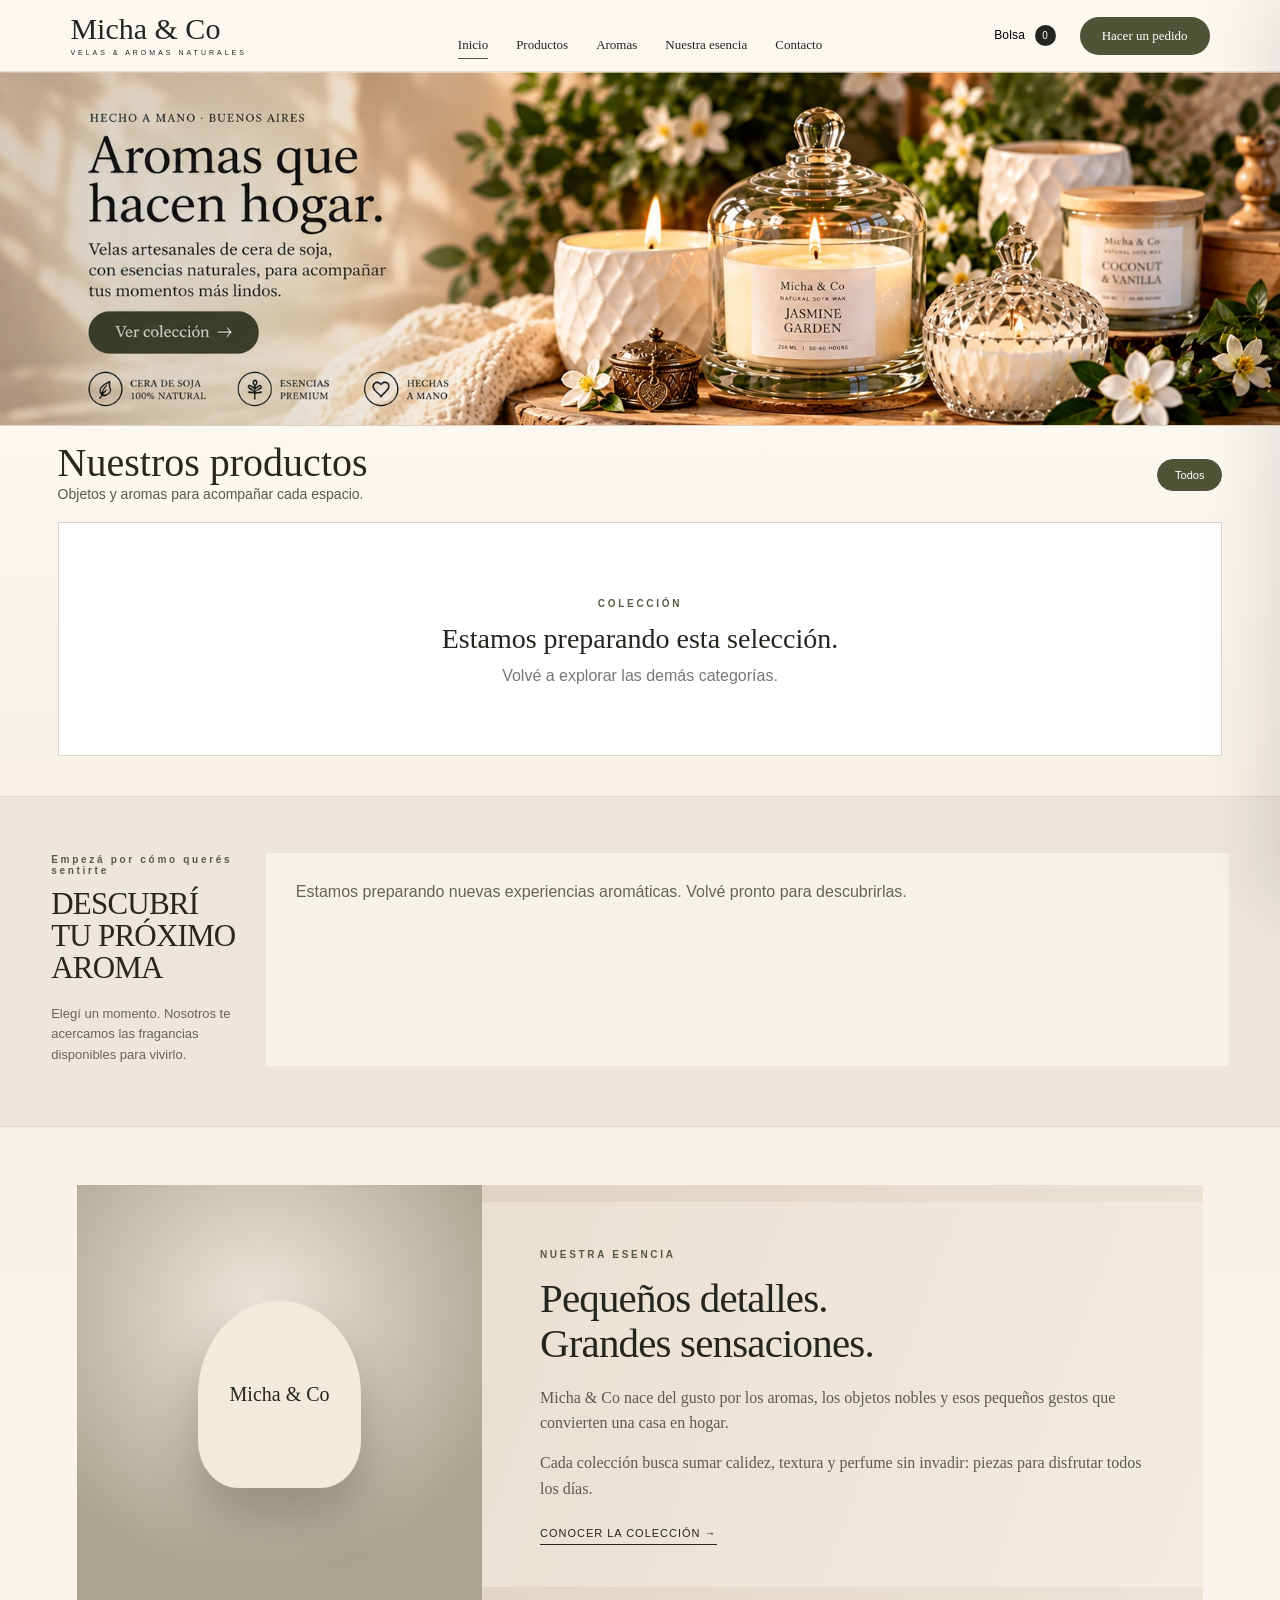
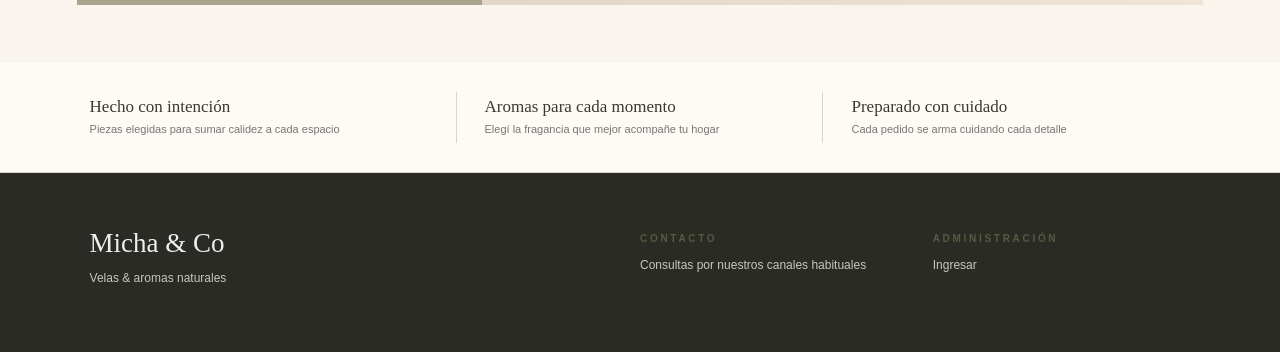
<file: public/index.html>
<!doctype html>
<html lang="es"><head><meta charset="utf-8"><meta name="viewport" content="width=device-width,initial-scale=1">
<meta name="theme-color" content="#f4efe6"><title>Micha & Co — Velas & Aromas Naturales</title>
<meta name="description" content="Velas, aromas y objetos para transformar los pequeños momentos cotidianos en algo especial.">
<link rel="stylesheet" href="styles.css?v=20260929-6"><link rel="stylesheet" href="product-gallery.css?v=20261002-2"><link rel="stylesheet" href="photo-frame.css?v=20261002-1"></head><body>
<header class="top"><a class="brand" href="#">Micha & Co<small>Velas & aromas naturales</small></a>
<nav><a class="active" href="#">Inicio</a><a href="#catalogo">Productos</a><a href="#aromas">Aromas</a><a href="#historia">Nuestra esencia</a><a href="#contacto">Contacto</a></nav>
<div class="top-actions"><a class="mobile-catalog-link" href="#catalogo">Productos</a><button class="cart-button" onclick="openCart()" aria-label="Abrir carrito">Bolsa <span id="cartCount">0</span></button><a class="order-cta" href="#catalogo">Hacer un pedido</a></div></header>
<section class="hero hero-clean" aria-label="Aromas que hacen hogar">
  <img class="hero-clean-image" src="assets/MichaCo_Hero_HD.webp" alt="Micha & Co — Aromas que hacen hogar"><div class="hero-upload-copy" hidden><span class="eyebrow">HECHO A MANO · BUENOS AIRES</span><h1>Aromas que<br>hacen hogar.</h1><p>Velas artesanales de cera de soja, con esencias naturales, para acompañar tus momentos más lindos.</p><a class="btn" href="#catalogo">Ver colección →</a></div>
</section>
<main><section id="catalogo" class="section collection"><div class="collection-bar"><div><h2>Nuestros productos</h2><p>Objetos y aromas para acompañar cada espacio.</p></div><div class="filters" id="filters"></div></div><div class="grid" id="grid"></div></section>
<section class="aroma-discovery" id="aromas"><div class="aroma-discovery-inner"><div class="aroma-intro"><span class="eyebrow">Empezá por cómo querés sentirte</span><h2>DESCUBRÍ TU PRÓXIMO AROMA</h2><p>Elegí un momento. Nosotros te acercamos las fragancias disponibles para vivirlo.</p></div><div class="aroma-moments" id="aromaMoments" aria-label="Momentos para descubrir"><p class="aroma-loading" role="status">Preparando aromas disponibles…</p></div></div><div class="aroma-results" id="aromaResults" hidden></div></section>
<section id="historia" class="story"><div class="story-image"><div class="story-vessel">Micha & Co</div></div><div class="story-copy"><span class="eyebrow">NUESTRA ESENCIA</span><h2>Pequeños detalles.<br>Grandes sensaciones.</h2><p>Micha & Co nace del gusto por los aromas, los objetos nobles y esos pequeños gestos que convierten una casa en hogar.</p><p>Cada colección busca sumar calidez, textura y perfume sin invadir: piezas para disfrutar todos los días.</p><a href="#catalogo" class="text-link">Conocer la colección →</a></div></section></main>
<section class="benefits"><div><b>Hecho con intención</b><span>Piezas elegidas para sumar calidez a cada espacio</span></div><div><b>Aromas para cada momento</b><span>Elegí la fragancia que mejor acompañe tu hogar</span></div><div><b>Preparado con cuidado</b><span>Cada pedido se arma cuidando cada detalle</span></div></section><footer id="contacto"><div><b class="footer-brand">Micha & Co</b><p id="footerTagline">Velas & aromas naturales</p></div><div><span class="eyebrow">CONTACTO</span><p id="contactLinks">Consultas por nuestros canales habituales</p></div><div><span class="eyebrow">ADMINISTRACIÓN</span><p><a href="admin.html">Ingresar</a></p></div></footer>
<div id="overlay" class="overlay" onclick="closeCart();closeVariant()"></div><div id="variantModal" class="variant-modal"><button class="close" onclick="closeVariant()">×</button><span class="eyebrow">ELEGÍ TU AROMA</span><h2 id="variantTitle"></h2><p id="shopAromaIntro">La misma presentación, con el aroma que mejor acompañe tu espacio.</p><div id="variantOptions"></div></div><aside id="drawer" class="drawer"><div class="drawer-head"><div><span class="eyebrow">TU SELECCIÓN</span><h2>Tu bolsa</h2><p id="shopCartIntro">Podés cambiar cantidades, aromas o quitar lo que quieras antes de continuar.</p></div><button class="close" onclick="closeCart()" aria-label="Cerrar">×</button></div><div id="cartNotice" class="cart-notice" hidden></div><p class="stock-reservation-note">Los productos en tu bolsa no quedan reservados. Confirmamos su disponibilidad al enviar el pedido.</p><div id="cartItems"></div><div class="gift-hint"><span class="gift-icon">♡</span><div><b>¿Es para regalar?</b><small id="shopGiftHint">En el siguiente paso podés dejar una dedicatoria o indicación especial.</small></div></div><div class="total"><span>Total estimado</span><b id="total">$0</b></div><button id="continueBtn" class="btn full" onclick="checkout()">Continuar pedido <span>→</span></button><div id="checkout" class="checkout" hidden><button class="back-link" onclick="backToCart()">← Volver a mi bolsa</button><span class="eyebrow">ÚLTIMO PASO</span><h3>¿Cómo te contactamos?</h3><p id="shopCheckoutHelp" class="checkout-help">Dejanos tus datos para preparar el pedido. Vas a poder revisar todo antes de confirmarlo.</p><label>Nombre y apellido<input id="name" autocomplete="name" placeholder="Tu nombre"></label><label>WhatsApp / teléfono<input id="phone" inputmode="tel" autocomplete="tel" placeholder="Ej. 11 1234 5678"></label><label>Email <small>(opcional)</small><input id="email" type="email" autocomplete="email" placeholder="tu@email.com"></label><label>Notas <small>(opcional)</small><textarea id="notes" rows="3" placeholder="Aroma, regalo, entrega u otra indicación"></textarea></label><div id="formError" class="form-error"></div><button class="btn full" onclick="reviewOrder()">Revisar pedido</button><div id="orderResult"></div></div></aside>
<script src="app.js?v=20261003-2"></script><script src="product-gallery.js?v=20261002-2"></script></body></html>
</file>
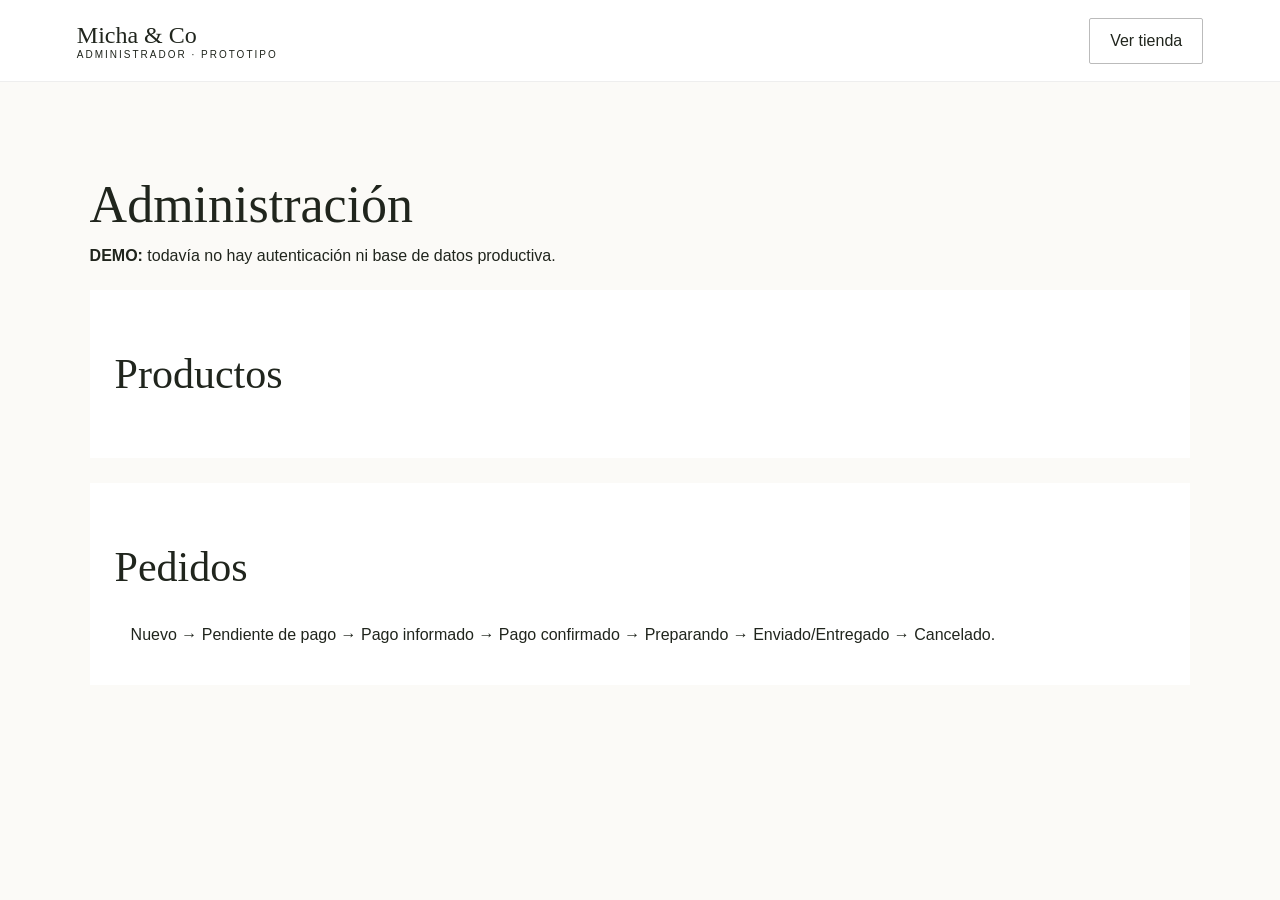
<file: admin.html>
<!doctype html><html lang="es"><head><meta charset="utf-8"><meta name="viewport" content="width=device-width,initial-scale=1"><title>Admin demo — Micha & Co</title><link rel="stylesheet" href="styles.css"></head><body><header class="top"><div class="brand">Micha & Co<small>Administrador · prototipo</small></div><a class="btn ghost" href="index.html">Ver tienda</a></header><main class="section"><h1 style="font-size:52px">Administración</h1><p><b>DEMO:</b> todavía no hay autenticación ni base de datos productiva.</p><section class="card" style="padding:25px;margin:25px 0"><h2>Productos</h2><div id="adminProducts"></div></section><section class="card" style="padding:25px"><h2>Pedidos</h2><p>Nuevo → Pendiente de pago → Pago informado → Pago confirmado → Preparando → Enviado/Entregado → Cancelado.</p></section></main><script>fetch('products.json').then(r=>r.json()).then(p=>adminProducts.innerHTML=p.map(x=>`<div class="cart-row"><span><b>${x.name}</b><br>${x.category}</span><span>$${x.price.toLocaleString('es-AR')}</span></div>`).join(''))</script></body></html>
</file>
<file: public/styles.css>
[hidden]{display:none!important}
html.admin-locked,html.admin-locked body{overflow:hidden!important;height:100%!important}
:root{--font-heading:Georgia,'Times New Roman',serif;--font-body:Arial,Helvetica,sans-serif;--font-ui:Arial,Helvetica,sans-serif;--ink:#24251f;--olive:#565b43;--olive2:#73765f;--cream:#f4efe6;--sand:#ded1bd;--paper:#fbf9f4;--line:#ddd5c9}*{box-sizing:border-box}html{scroll-behavior:smooth}body{margin:0;color:var(--ink);background:var(--paper);font-family:var(--font-body)}a{color:inherit;text-decoration:none}.announcement{text-align:center;padding:9px;background:var(--olive);color:#fff;font-size:9px;letter-spacing:2.4px}.top{height:88px;display:flex;align-items:center;justify-content:space-between;padding:0 6vw;background:rgba(251,249,244,.96);position:sticky;top:0;z-index:5;border-bottom:1px solid var(--line)}.brand,.footer-brand{font:27px var(--font-heading)}.brand small{display:block;font:9px Arial;letter-spacing:2.2px;text-transform:uppercase;margin-top:4px}.top nav{display:flex;gap:30px;font-size:12px;letter-spacing:.6px}.cart-button{border:0;background:none;text-transform:uppercase;font-size:11px;letter-spacing:1.5px;cursor:pointer}.cart-button span{display:inline-grid;place-items:center;width:23px;height:23px;background:var(--ink);color:white;border-radius:50%;margin-left:6px}.hero{min-height:72vh;display:grid;grid-template-columns:1.05fr .95fr;background:var(--cream);overflow:hidden}.hero-copy{padding:10vh 7vw;align-self:center}.eyebrow{font-size:10px;letter-spacing:2.7px;color:var(--olive);font-weight:bold}h1,h2{font-family:var(--font-heading);font-weight:400}h1{font-size:clamp(58px,7vw,105px);line-height:.89;letter-spacing:-3px;margin:24px 0 28px}h2{font-size:clamp(38px,4.2vw,64px);line-height:1.03;margin:15px 0 22px}.hero p{font:16px/1.75 var(--font-heading);max-width:560px;color:#57564e;margin-bottom:34px}.btn{display:inline-block;border:0;background:var(--olive);color:white;padding:15px 23px;text-transform:uppercase;font-size:10px;letter-spacing:1.8px;cursor:pointer}.hero-art{position:relative;min-height:560px;background:linear-gradient(145deg,#d8ccb9,#b7ad98);overflow:hidden}.hero-art:before{content:"";position:absolute;inset:0;background:radial-gradient(circle at 65% 25%,#fff8,transparent 28%),linear-gradient(120deg,transparent 60%,#6c6e5940)}.hero-vessel{position:absolute;left:22%;bottom:12%;width:54%;height:55%;border-radius:45% 45% 18% 18%;background:linear-gradient(90deg,#6d6d5f,#92917d 48%,#646458);box-shadow:0 35px 55px #443d3266;display:flex;flex-direction:column;justify-content:center;align-items:center;color:#f5efe5;font:28px var(--font-heading)}.hero-vessel:before{content:"";position:absolute;top:-5%;width:88%;height:12%;border-radius:50%;background:#d6c5a5;box-shadow:inset 0 5px 10px #665}.hero-vessel small{font:8px Arial;letter-spacing:2px;margin-top:8px}.stem{position:absolute;width:2px;height:52%;background:#5c624a;transform-origin:bottom;bottom:35%;right:20%}.s1{transform:rotate(25deg)}.s2{transform:rotate(43deg);right:28%;height:43%}.benefits{display:grid;grid-template-columns:repeat(3,1fr);padding:25px 7vw;border-bottom:1px solid var(--line);background:#fff}.benefits div{padding:5px 28px;border-right:1px solid var(--line)}.benefits div:first-child{padding-left:0}.benefits div:last-child{border:0}.benefits b{display:block;font:17px var(--font-heading)}.benefits span{display:block;font-size:11px;color:#777;margin-top:5px}.section{padding:100px 7vw}.section-head{display:grid;grid-template-columns:1fr .7fr;gap:50px;align-items:end}.section-head p{line-height:1.7;color:#666;max-width:450px}.filters{display:flex;gap:8px;flex-wrap:wrap;margin:38px 0 28px}.chip{border:1px solid var(--line);background:transparent;padding:10px 15px;text-transform:uppercase;font-size:9px;letter-spacing:1.3px;cursor:pointer}.chip.active{background:var(--ink);color:#fff;border-color:var(--ink)}.grid{display:grid;grid-template-columns:repeat(4,1fr);gap:25px}.card{background:#fff;position:relative;padding-bottom:22px}.photo{aspect-ratio:4/5;background:linear-gradient(145deg,#eee8dd,#d6ccbc);display:grid;place-items:center;overflow:hidden;position:relative}.photo:before{content:"";width:47%;height:49%;border-radius:10% 10% 22% 22%;background:linear-gradient(90deg,#d9d5c9,#f7f1e4 45%,#c9c5b9);box-shadow:0 18px 28px #675f5240}.photo:after{content:"MICHA & CO";position:absolute;top:52%;font:9px var(--font-heading);letter-spacing:1px}.card-info{padding:18px 18px 0}.card h3{font:21px var(--font-heading);margin:8px 0}.card .price{font-size:13px;color:#555}.card .add{width:100%;border:1px solid var(--ink);background:transparent;padding:11px;margin-top:12px;cursor:pointer;text-transform:uppercase;font-size:9px;letter-spacing:1px}.card .add:hover{background:var(--ink);color:#fff}.story{display:grid;grid-template-columns:1fr 1fr;background:#e8e0d3;min-height:620px}.story-image{display:grid;place-items:center;background:linear-gradient(145deg,#a7a58f,#d4c9b6);position:relative}.story-vessel{width:40%;aspect-ratio:1/1.15;border-radius:50% 50% 25% 25%;display:grid;place-items:center;background:#f3eadb;box-shadow:0 30px 50px #514b4160;font:20px var(--font-heading)}.story-copy{align-self:center;padding:10% 12%}.story-copy p{font:15px/1.8 var(--font-heading);color:#5c5b53}.text-link{display:inline-block;margin-top:15px;border-bottom:1px solid;padding-bottom:5px;font-size:11px;text-transform:uppercase;letter-spacing:1px}footer{padding:55px 7vw;display:grid;grid-template-columns:2fr 1fr 1fr;background:#292b24;color:#eee;gap:35px}footer p{font-size:12px;color:#c9c8be}.overlay{display:none;position:fixed;inset:0;background:#0008;z-index:9}.drawer{position:fixed;right:-450px;top:0;width:min(450px,100%);height:100vh;background:var(--paper);z-index:10;padding:42px;transition:.3s;overflow:auto}.drawer.open{right:0}.overlay.open{display:block}.close{float:right;border:0;background:none;font-size:30px}.cart-row{display:flex;justify-content:space-between;border-bottom:1px solid var(--line);padding:17px 0;font-size:13px}.total{display:flex;justify-content:space-between;font-size:20px;margin:30px 0}.full{width:100%}.drawer input{width:100%;padding:13px;margin:6px 0 12px;border:1px solid var(--line);background:#fff}.login-screen{min-height:100vh;display:grid;place-items:center;background:var(--cream);padding:24px}.login-card{width:min(430px,100%);background:#fff;padding:42px;box-shadow:0 15px 50px #0001}.login-card h2{margin:32px 0 20px}.login-card label{display:block;font-size:12px;letter-spacing:1px;margin:12px 0 6px}.login-card input{width:100%;padding:13px;border:1px solid #ccc;margin-bottom:8px}.login-card .btn{width:100%;margin:18px 0}.error{color:#8b1e1e;min-height:20px}.admin-grid{display:grid;grid-template-columns:1fr 1fr;gap:22px}.admin-box{padding:25px}@media(max-width:850px){.top nav{display:none}.hero{grid-template-columns:1fr}.hero-copy{padding:9vh 7vw}.hero-art{min-height:430px}.benefits{grid-template-columns:1fr}.benefits div{border-right:0;border-bottom:1px solid var(--line);padding:14px 0}.grid{grid-template-columns:repeat(2,1fr)}.section-head,.story{grid-template-columns:1fr}.story-image{min-height:480px}footer{grid-template-columns:1fr 1fr}.admin-grid{grid-template-columns:1fr}}@media(max-width:520px){.top{height:72px}.brand{font-size:22px}.hero-copy{padding-top:8vh;padding-bottom:8vh}h1{font-size:56px}.hero-art{min-height:360px}.grid{grid-template-columns:1fr 1fr;gap:10px}.card-info{padding:13px}.card h3{font-size:17px}.section{padding:70px 5vw}.benefits{padding:20px 5vw}.story-image{min-height:360px}footer{grid-template-columns:1fr}.drawer{padding:30px 24px}}.cart-row{align-items:center;gap:12px}.cart-main{display:flex;flex-direction:column;gap:5px;flex:1}.cart-main span{font:16px var(--font-heading)}.cart-main small{color:#777}.qty{display:flex;align-items:center;border:1px solid var(--line);border-radius:22px;background:#fff;overflow:hidden}.qty button{width:32px;height:32px;border:0;background:transparent;cursor:pointer;font-size:18px;color:var(--olive)}.qty b{min-width:24px;text-align:center;font-size:12px}.remove,.clear-cart{border:0;background:transparent;color:#777;text-decoration:underline;text-underline-offset:3px;cursor:pointer;font-size:10px}.clear-cart{display:block;margin:18px 0 0 auto}.drawer .btn{border-radius:2px}.card .add,.chip,.btn{transition:background .2s,color .2s,transform .15s}.card .add:active,.btn:active{transform:scale(.98)}@media(max-width:520px){.cart-row{flex-wrap:wrap}.cart-main{min-width:55%}.remove{width:100%;text-align:right}}.cart-row{padding:20px 0;gap:14px}.cart-main span{font-size:16px;line-height:1.25}.cart-main small{font-size:11px}.qty{height:34px;border-color:#d8d0c3;border-radius:18px;padding:0 3px}.qty button{width:27px;height:27px;border-radius:50%;font:16px/1 var(--font-heading);display:grid;place-items:center;transition:.18s}.qty button:hover{background:#ece6dc}.qty b{min-width:22px;font:12px var(--font-body)}.remove{width:30px;height:30px;padding:6px;border-radius:50%;display:grid;place-items:center;text-decoration:none;color:#858277;transition:.18s}.remove svg{width:16px;height:16px;fill:none;stroke:currentColor;stroke-width:1.5;stroke-linecap:round;stroke-linejoin:round}.remove:hover{background:#eee8de;color:var(--ink)}.clear-cart{font-size:9px;letter-spacing:.5px;color:#8b887e;text-decoration:none;border-bottom:1px solid #c9c1b5;padding:0 0 2px}.clear-cart:hover{color:var(--ink)}@media(max-width:520px){.remove{width:30px;text-align:center}.qty{margin-left:auto}}.checkout{margin-top:34px;padding-top:28px;border-top:1px solid var(--line)}.checkout h3,.review h3{font:28px var(--font-heading);margin:10px 0}.checkout-help{font:13px/1.6 var(--font-heading);color:#6d6a62;margin:0 0 24px}.checkout label{display:block;font-size:10px;letter-spacing:.8px;text-transform:uppercase;margin:15px 0 0}.checkout label small{color:#969187;text-transform:none;letter-spacing:0}.drawer textarea{width:100%;padding:13px;margin:6px 0 12px;border:1px solid var(--line);background:#fff;resize:vertical;font:14px Arial}.back-link{border:0;background:none;padding:0 0 22px;color:#777;font-size:11px;cursor:pointer}.back-link:hover{color:var(--ink)}.form-error{min-height:20px;color:#8a4f45;font-size:11px;margin:2px 0 10px}.review{margin-top:24px;padding:24px;background:#f0ebe2}.review ul{padding:0;list-style:none;margin:18px 0;border-top:1px solid #d8d0c4}.review li{display:flex;justify-content:space-between;padding:10px 0;border-bottom:1px solid #d8d0c4;font:14px var(--font-heading)}.review-note{font-size:11px;line-height:1.5;color:#777;margin:18px 0}.variant-modal{display:none;position:fixed;z-index:11;left:50%;top:50%;transform:translate(-50%,-50%);width:min(560px,calc(100% - 32px));max-height:82vh;overflow:auto;background:var(--paper);padding:42px;box-shadow:0 30px 80px #0003}.variant-modal.open{display:block}.variant-modal>p{font:14px/1.6 var(--font-heading);color:#6d6a62;margin-bottom:25px}.scent-option{width:100%;display:flex;flex-direction:column;gap:5px;text-align:left;padding:15px 4px;border:0;border-bottom:1px solid var(--line);background:transparent;cursor:pointer}.scent-option b{font:17px var(--font-heading);font-weight:400}.scent-option small{font-size:11px;color:#777}.scent-option:hover{padding-left:10px;background:#f1ece3}.cart-scent{display:block;font:10px var(--font-body);color:#777;margin-top:4px}@media(max-width:520px){.variant-modal{padding:32px 24px}}/* Product-card alignment: equal visual rhythm regardless of title wrapping */.grid{align-items:stretch}.card{display:flex;flex-direction:column;height:100%}.card-info{display:flex;flex-direction:column;flex:1}.card h3{min-height:2.35em;line-height:1.08;margin:8px 0 10px}.card .price{display:block;min-height:18px;margin-top:0}.card .add{margin-top:auto;padding:14px 12px}.card .eyebrow{min-height:12px}@media(max-width:520px){.card h3{min-height:2.4em}.card .add{padding:12px 7px}}.admin-body{background:#f4f0e8;min-height:100vh}.admin-side{position:fixed;inset:0 auto 0 0;width:245px;background:#292b24;color:#f5f0e7;padding:38px 30px;display:flex;flex-direction:column}.admin-side .brand{font-size:26px}.admin-side .brand small{color:#c9c7bb}.admin-side nav{display:flex;flex-direction:column;margin-top:58px;gap:4px}.admin-side nav button{border:0;background:transparent;color:#c9c7bb;text-align:left;padding:12px 10px;font-size:12px;letter-spacing:.5px;cursor:pointer}.admin-side nav button.active,.admin-side nav button:hover{color:#fff;background:#ffffff0b}.admin-store{margin-top:auto;font-size:11px;color:#c9c7bb}.admin-main{margin-left:245px;padding:58px 5vw 80px}.admin-head{display:flex;justify-content:space-between;gap:40px;align-items:flex-start;border-bottom:1px solid #d8d0c4;padding-bottom:38px}.admin-head h1{font-size:clamp(44px,5vw,72px);margin:12px 0 15px;letter-spacing:-2px}.admin-head p{font:15px/1.6 var(--font-heading);color:#68665e}.admin-badge{border:1px solid #c9c1b4;border-radius:20px;padding:9px 14px;font-size:9px;text-transform:uppercase;letter-spacing:1px}.admin-kpis{display:grid;grid-template-columns:repeat(3,1fr);gap:1px;background:#d8d0c4;margin:35px 0}.admin-kpis article{background:#fbf9f4;padding:26px}.admin-kpis small{font-size:9px;text-transform:uppercase;letter-spacing:1.4px;color:#777}.admin-kpis strong{display:block;font:42px var(--font-heading);margin:10px 0 2px}.admin-kpis span{font-size:11px;color:#777}.admin-work{background:#fbf9f4;padding:36px;margin-top:25px}.admin-title h2{font-size:36px;margin:8px 0 28px}.admin-actions{display:grid;grid-template-columns:repeat(3,1fr);gap:18px}.admin-actions article{border:1px solid #ded6ca;padding:24px;min-height:245px;display:flex;flex-direction:column}.admin-actions article>b{font:12px var(--font-heading);color:#8a877c}.admin-actions h3{font:24px var(--font-heading);font-weight:400;margin:30px 0 8px}.admin-actions p{font-size:12px;line-height:1.6;color:#6f6c64}.admin-actions button{margin-top:auto;border:0;border-top:1px solid #ddd4c7;background:transparent;text-align:left;padding:14px 0 0;font-size:10px;text-transform:uppercase;letter-spacing:1px;cursor:pointer}.admin-note{margin-top:25px;background:#e4ddcf;padding:24px 28px}.admin-note b{font:18px var(--font-heading)}.admin-note p{font-size:11px;color:#69675f;margin-bottom:0}@media(max-width:850px){.admin-side{position:static;width:100%;height:auto;padding:22px}.admin-side nav{display:none}.admin-store{display:none}.admin-main{margin:0;padding:35px 5vw}.admin-head{display:block}.admin-badge{display:inline-block;margin-top:10px}.admin-actions,.admin-kpis{grid-template-columns:1fr}}

/* Micha & Co — warm editorial experience */
body{background:linear-gradient(180deg,#fbf8f1 0%,#f6f0e6 48%,#fbf8f2 100%)}
.top{background:rgba(250,246,238,.94);backdrop-filter:blur(14px);box-shadow:0 10px 30px rgba(73,61,43,.035)}
.top nav a{position:relative;padding:9px 0}.top nav a:after{content:"";position:absolute;left:50%;right:50%;bottom:2px;height:1px;background:var(--olive);transition:.25s}.top nav a:hover:after{left:0;right:0}
.hero{position:relative;background:linear-gradient(110deg,#f6eee1 0%,#eee2d0 48%,#d7c8b2 100%);border-bottom:1px solid rgba(84,78,62,.12)}
.hero:after{content:"";position:absolute;inset:0;pointer-events:none;background:radial-gradient(circle at 16% 22%,rgba(255,255,255,.82),transparent 28%),radial-gradient(circle at 74% 32%,rgba(255,239,204,.32),transparent 22%)}
.hero-copy{position:relative;z-index:2}.hero-copy h1{color:#27271f;text-shadow:0 1px rgba(255,255,255,.4)}.hero-copy p{max-width:500px;color:#5d574e}
.hero-art{z-index:1;background:linear-gradient(145deg,#c7b59d,#a99b82);box-shadow:inset 35px 0 60px rgba(72,59,40,.08)}
.hero-art:after{content:"";position:absolute;inset:auto 0 0;height:42%;background:linear-gradient(0deg,rgba(66,55,39,.28),transparent)}
.hero-vessel{z-index:2;background:linear-gradient(90deg,rgba(224,216,198,.48),rgba(250,244,230,.8) 42%,rgba(156,149,131,.5));border:1px solid rgba(255,255,255,.48);backdrop-filter:blur(2px);color:#3d3a31;box-shadow:0 35px 70px rgba(49,42,31,.32),inset 0 0 25px rgba(255,255,255,.5)}
.hero-vessel:before{background:linear-gradient(90deg,#a88456,#d1b98f,#94764e)}
.glass-piece{position:absolute;z-index:3;right:8%;bottom:7%;width:30%;aspect-ratio:1;border-radius:48% 48% 36% 36%;border:8px double rgba(255,255,255,.56);background:radial-gradient(circle at 35% 20%,rgba(255,255,255,.8),rgba(255,255,255,.14) 45%,rgba(96,83,62,.13));box-shadow:0 24px 40px rgba(45,39,29,.2)}
.ambient-leaf{position:absolute;z-index:1;width:150px;height:54px;border-radius:100% 0 100% 0;background:#59604a;filter:blur(.2px);opacity:.88}.leaf-a{right:-22px;top:17%;transform:rotate(-32deg)}.leaf-b{right:17%;top:8%;transform:rotate(30deg) scale(.75)}
.benefits{background:rgba(255,253,248,.78);padding-top:29px;padding-bottom:29px}.benefits b{color:#39392f}.benefits span{line-height:1.45}
.collection{background:linear-gradient(180deg,#fbf8f2,#f7f1e7)}.section-head h2{margin-bottom:5px}.filters{margin-top:32px}
.chip{border-radius:999px;padding:10px 18px;background:rgba(255,255,255,.5)}.chip.active{background:#4f543d;border-color:#4f543d}
.grid{gap:18px}.card{border:1px solid rgba(93,82,62,.09);box-shadow:0 10px 35px rgba(77,65,47,.055);transition:transform .25s,box-shadow .25s;overflow:hidden}.card:hover{transform:translateY(-3px);box-shadow:0 16px 42px rgba(77,65,47,.1)}
.photo{background:linear-gradient(145deg,#e8dece,#cdbda5)}.photo:before{box-shadow:0 22px 36px rgba(67,55,38,.2)}.card .add{border-color:#565b43;color:#454a35}.card .add:hover{background:#565b43;border-color:#565b43}
.story{background:linear-gradient(110deg,#d9cbb8,#eee5d8)}.story-image{background:radial-gradient(circle at 45% 30%,#efe7da,#aaa38d 72%)}.story-copy{background:rgba(250,247,240,.32)}
.overlay{background:rgba(39,35,28,.46);backdrop-filter:blur(2px)}
.drawer{right:-520px;width:min(500px,100%);background:linear-gradient(180deg,#fcfaf5,#f7f1e8);padding:38px 42px;box-shadow:-25px 0 70px rgba(43,36,27,.15)}
.drawer-head{display:flex;align-items:flex-start;justify-content:space-between;gap:20px;padding-bottom:24px;border-bottom:1px solid #ddd4c7}.drawer-head h2{font-size:48px;margin:8px 0 8px}.drawer-head p{font:13px/1.55 var(--font-heading);color:#777166;max-width:330px;margin:0}.drawer-head .close{flex:0 0 auto}
.close{cursor:pointer;color:#45463b;line-height:1;font-family:var(--font-heading)}
.cart-row{padding:22px 0;border-bottom-color:#dfd6c9}.cart-main span{font-size:17px}.cart-main small{font-size:12px;color:#777066}.qty{background:#f0e8dc;border:0;height:36px}.qty button:hover{background:#e2d7c7}.remove{color:#9b8e7c}.remove:hover{background:#eee3d5;color:#4f4b40}
.gift-hint{display:flex;align-items:center;gap:14px;margin:24px 0 8px;padding:17px;background:rgba(229,217,198,.45);border-radius:4px}.gift-icon{width:38px;height:38px;display:grid;place-items:center;border:1px solid #c9b99f;border-radius:50%;font:20px var(--font-heading);color:#716248}.gift-hint b{display:block;font:15px var(--font-heading);font-weight:400}.gift-hint small{display:block;margin-top:4px;color:#777064;line-height:1.45}
.total{align-items:baseline;border-top:1px solid #d9d0c2;padding-top:24px;margin-top:25px}.total span{font:16px var(--font-heading)}.total b{font:27px var(--font-heading);font-weight:400}
.drawer .btn{border-radius:999px;padding:17px 22px;background:#50553b;font:15px var(--font-heading);text-transform:none;letter-spacing:.2px;display:flex;justify-content:center;gap:12px}.drawer .btn:hover{background:#41452f}
.variant-modal{background:linear-gradient(180deg,#fcfaf5,#f4ede2);border:1px solid rgba(99,85,62,.14)}.scent-option{transition:.2s}.scent-option:hover{background:#ece3d5}
.checkout input,.drawer textarea{border-radius:3px;border-color:#d9d0c3;background:rgba(255,255,255,.75);outline:none}.checkout input:focus,.drawer textarea:focus{border-color:#777a60;box-shadow:0 0 0 2px rgba(86,91,67,.08)}
@media(max-width:850px){.hero:after{background:linear-gradient(180deg,rgba(255,255,255,.12),transparent)}.hero-art{min-height:470px}.drawer{padding:34px 30px}}
@media(max-width:520px){.drawer{padding:28px 22px}.drawer-head h2{font-size:39px}.drawer-head p{font-size:12px}.gift-hint{padding:14px}.hero-art{min-height:390px}}

.login-screen{background:radial-gradient(circle at 70% 20%,#e8ddca,#f6f0e6 42%,#eee4d5);}.login-card{border:1px solid rgba(86,78,61,.12);box-shadow:0 30px 80px rgba(70,58,40,.12);padding:52px}.login-card .brand{display:block;margin-bottom:55px}.login-card .eyebrow{display:block;margin-top:10px}.login-card h2{font-size:42px;line-height:1.05;margin:12px 0 14px}.login-card p{font:14px/1.65 var(--font-heading);color:#69645a}.login-card input{background:#fbf9f4;border-color:#d8d0c3;outline:none}.login-card input:focus{border-color:#73765f;box-shadow:0 0 0 2px rgba(86,91,67,.08)}.login-card .btn{border-radius:999px}.admin-login-msg{min-height:38px;font-size:11px;line-height:1.5;color:#666257;margin:2px 0 10px}.admin-signout{margin-top:auto;border:0;background:transparent;color:#aaa99d;text-align:left;padding:12px 0;font-size:10px;text-transform:uppercase;letter-spacing:1px;cursor:pointer}.admin-signout+.admin-store{margin-top:8px}

/* Admin operational tools */
.admin-toolbar{display:flex;align-items:end;justify-content:space-between;gap:20px;margin-bottom:25px}.admin-toolbar h2{margin:8px 0 0}.admin-list{border-top:1px solid #ddd4c7}.admin-row{display:flex;align-items:center;justify-content:space-between;gap:24px;padding:18px 4px;border-bottom:1px solid #ddd4c7}.admin-row>div:first-child{display:flex;flex-direction:column;gap:5px}.admin-row b{font:18px var(--font-heading);font-weight:400}.admin-row span{font-size:11px;color:#777}.admin-row-meta{display:flex;align-items:center;gap:16px}.admin-row button{border:0;background:transparent;border-bottom:1px solid #aaa;padding:5px 0;cursor:pointer;font-size:10px;text-transform:uppercase;letter-spacing:1px}.admin-row select{padding:9px;border:1px solid #d6cdbf;background:#fff}.admin-form{display:grid;gap:16px;max-width:720px}.admin-form label{display:grid;gap:7px;font-size:10px;text-transform:uppercase;letter-spacing:1px;color:#666}.admin-form input,.admin-form select,.admin-form textarea{width:100%;padding:13px;border:1px solid #d5ccbf;background:#fff;font:14px Arial;color:#333}.admin-form textarea{min-height:95px;resize:vertical}.admin-form .check{display:flex;grid-template-columns:auto 1fr;align-items:center;justify-content:flex-start;gap:9px;text-transform:none;font-size:12px}.admin-form .check input{width:auto}.form-grid{display:grid;grid-template-columns:1fr 1fr;gap:15px}.admin-form .btn{justify-self:start}.photo-admin-grid{display:grid;grid-template-columns:repeat(4,1fr);gap:16px;margin-top:30px}.photo-admin-grid article{background:#fff;border:1px solid #ded6ca;padding:10px;display:flex;flex-direction:column;gap:7px}.photo-admin-grid img{width:100%;aspect-ratio:4/5;object-fit:cover}.photo-admin-grid b{font:15px var(--font-heading)}.photo-admin-grid span{font-size:10px;color:#777}.photo-admin-grid button{border:0;background:transparent;text-align:left;padding:5px 0;color:#8a5b52;cursor:pointer}.admin-empty{font:15px var(--font-heading);color:#777;padding:30px 0}@media(max-width:850px){.admin-toolbar,.admin-row{align-items:flex-start;flex-direction:column}.admin-row-meta{width:100%;flex-wrap:wrap}.photo-admin-grid{grid-template-columns:repeat(2,1fr)}}@media(max-width:520px){.form-grid{grid-template-columns:1fr}.photo-admin-grid{grid-template-columns:1fr 1fr}}


/* Real photography takes over the catalog as images are loaded from admin */
.photo.real-photo:has(img):before,.photo.real-photo:has(img):after{display:none}.photo.real-photo img{width:100%;height:100%;object-fit:cover;display:block;transition:transform .55s ease,filter .35s ease}.card:hover .photo.real-photo img{transform:scale(1.025)}.photo.real-photo:has(img){background:#ddd1bf}


/* Editorial composition driven by the real managed photography */
.hero-art.has-real-photo{background-size:cover;background-position:center 52%;isolation:isolate}.hero-art.has-real-photo:before{z-index:1;background:linear-gradient(90deg,rgba(44,39,29,.16),transparent 40%),linear-gradient(0deg,rgba(39,34,26,.22),transparent 42%)}.hero-art.has-real-photo .hero-vessel,.hero-art.has-real-photo .glass-piece,.hero-art.has-real-photo .ambient-leaf,.hero-art.has-real-photo .stem{display:none}.hero-art.has-real-photo:after{z-index:1;height:55%;background:linear-gradient(0deg,rgba(38,33,25,.32),transparent)}.story-image.has-real-photo{background-size:cover;background-position:center}.story-image.has-real-photo .story-vessel{display:none}.story-image.has-real-photo:after{content:"";position:absolute;inset:0;background:linear-gradient(90deg,transparent 55%,rgba(235,225,209,.25)),linear-gradient(0deg,rgba(42,37,29,.12),transparent 45%)}@media(max-width:850px){.hero-art.has-real-photo{background-position:center 45%}.story-image.has-real-photo{min-height:560px}}

.danger-btn{justify-self:start;margin-top:18px;padding:10px 0;border:0;border-bottom:1px solid #9a625b;background:transparent;color:#8a4f48;font-size:10px;letter-spacing:1.3px;text-transform:uppercase;cursor:pointer}.danger-btn:hover{color:#5e2924;border-color:#5e2924}

.photo-actions{display:flex;gap:10px;flex-wrap:wrap;border-top:1px solid #e2d9cc;padding-top:5px}.photo-actions button{font-size:9px!important;text-transform:uppercase;letter-spacing:.8px}.photo-actions button[data-del]{margin-left:auto;color:#8a4f48}


/* Simple catalog maintenance */
.catalog-row{display:grid;grid-template-columns:1fr auto;align-items:center;gap:20px;border-bottom:1px solid #ded5c8;padding:13px 4px}.catalog-main{border:0;background:transparent;text-align:left;padding:0;cursor:pointer}.catalog-main span{display:flex;flex-direction:column;gap:4px}.catalog-main b{font:20px var(--font-heading);font-weight:400}.catalog-main small{font-size:11px;color:#777}.catalog-actions{display:flex;align-items:center;gap:15px}.visibility-control{display:flex!important;align-items:center;gap:7px!important;text-transform:none!important;letter-spacing:0!important;font-size:11px!important;color:#666!important;cursor:pointer}.visibility-control input,.visibility-check{width:18px!important;height:18px;accent-color:#5c6546;cursor:pointer}.icon-edit,.icon-trash{border:0!important;background:transparent!important;padding:8px!important;font-size:20px!important;line-height:1;cursor:pointer;text-decoration:none!important}.icon-edit{color:#566044}.icon-trash{color:#985c53!important}.icon-trash:hover{color:#642f29!important}
/* Spreadsheet-like stock editor */
.admin-help{margin:8px 0 0;color:#766f64}.toolbar-actions{display:flex;gap:10px;flex-wrap:wrap}.btn.secondary{background:transparent;color:#4e563e;border:1px solid #899074}.sheet-filters{display:grid;grid-template-columns:2fr 2fr 1fr 1fr auto;gap:10px;align-items:end;padding:14px;background:#eee8de;border:1px solid #d8cfc1;margin-bottom:12px}.sheet-filters label{display:grid;gap:5px;font-size:9px;text-transform:uppercase;letter-spacing:1px}.sheet-filters select,.sheet-filters input{height:38px;border:1px solid #cfc5b7;background:#fff;padding:0 9px;min-width:0}.filter-clear{height:38px;border:0;background:transparent;text-decoration:underline;cursor:pointer}.sheet-wrap{overflow:auto;border:1px solid #d8cfc1;background:#fff}.stock-sheet{width:100%;border-collapse:collapse;min-width:720px}.stock-sheet th{position:sticky;top:0;background:#f2eee7;text-align:left;padding:10px;border-right:1px solid #ddd5c9;border-bottom:1px solid #cfc6b9;font-size:9px;text-transform:uppercase;letter-spacing:1px}.stock-sheet td{padding:0 10px;border-right:1px solid #e2dbd0;border-bottom:1px solid #e2dbd0;font-size:12px;white-space:nowrap}.stock-sheet td:first-child,.stock-sheet td:nth-child(2){padding:11px 10px}.stock-sheet input[type=number]{width:120px;border:0;background:transparent;padding:11px 5px;font:13px Arial}.stock-sheet input[type=number]:focus{outline:2px solid #7d8565;outline-offset:-2px;background:#fbfaf7}.stock-sheet .center{text-align:center}.sheet-empty{padding:25px!important;text-align:center;color:#777}.grid-msg{min-height:24px;padding-top:8px;font-size:11px;color:#596047}
@media(max-width:850px){.sheet-filters{grid-template-columns:1fr 1fr}.catalog-row{grid-template-columns:1fr}.catalog-actions{justify-content:flex-end}.toolbar-actions{width:100%}}


/* Maintenance UX refinements */
.icon-trash{display:inline-grid!important;place-items:center;width:34px;height:34px;padding:6px!important;border-radius:7px!important}.trash-svg{width:20px;height:20px;fill:none;stroke:currentColor;stroke-width:1.8;stroke-linecap:round;stroke-linejoin:round}.icon-trash:hover{background:#f4e7e3!important}.sheet-tabs{display:flex;gap:0;margin:8px 0 14px;border-bottom:1px solid #d4cabc}.sheet-tabs button{border:0;background:transparent;padding:12px 18px;cursor:pointer;font-size:11px;text-transform:uppercase;letter-spacing:1px;color:#777;border-bottom:2px solid transparent}.sheet-tabs button.active{color:#333;border-bottom-color:#596047}.file-btn{cursor:pointer;display:inline-flex;align-items:center}.sheet-filters{grid-template-columns:2fr 1.5fr 1fr 1fr auto}.stock-sheet td .icon-trash{margin:auto}.toolbar-actions .btn{white-space:nowrap}


/* Storefront composition v13 — warm, compact, product-safe photography */
.top{height:92px;padding:0 4vw;position:relative;top:auto;background:#faf7f0;border-bottom:1px solid rgba(74,61,44,.12);box-shadow:none}
.brand{font-size:34px;line-height:.95}.brand small{font-size:8px;letter-spacing:3px;margin-top:9px}
.top nav{gap:38px;font:14px var(--font-heading);letter-spacing:0}.top nav a{padding:34px 0 8px}.top nav a.active:after,.top nav a:hover:after{content:"";position:absolute;left:0;right:0;bottom:0;height:1px;background:#4f5135}
.cart-button{font:12px var(--font-heading);text-transform:none;letter-spacing:.2px}.cart-button span{width:21px;height:21px;font:10px Arial}
.hero{display:block;min-height:0;background:#efe4d3;overflow:hidden}.hero-art{position:relative;width:100%;height:min(590px,calc(100vh - 92px));min-height:500px;overflow:hidden;background:#c8b393}
.hero-photo{position:absolute;inset:0;background-repeat:no-repeat;background-position:center;background-size:cover;filter:saturate(.92) contrast(.97)}
.hero-art.has-real-photo{background-image:none!important}.hero-art.has-real-photo:before,.hero-art.has-real-photo:after{display:none!important}
.hero-art.has-real-photo .hero-photo{display:block}
.hero-shade{position:absolute;inset:0;background:linear-gradient(90deg,rgba(247,239,226,.97) 0%,rgba(247,239,226,.92) 25%,rgba(244,234,218,.55) 39%,rgba(37,32,24,.03) 62%),linear-gradient(0deg,rgba(39,32,24,.12),transparent 40%)}
.hero-copy{position:relative;z-index:2;width:43%;height:100%;padding:45px 4vw 32px;display:flex;flex-direction:column;justify-content:center;align-items:flex-start}
.hero-copy .eyebrow{display:none}.hero h1{font-size:clamp(56px,5.2vw,88px);line-height:.9;letter-spacing:-2.5px;margin:0 0 22px;color:#29271f}.hero p{font:20px/1.45 var(--font-heading);max-width:530px;color:#4f493e;margin:0 0 24px}.hero .btn{border-radius:999px;padding:14px 28px;background:#505437;font:16px var(--font-heading);text-transform:none;letter-spacing:0}.hero .btn span{margin-left:12px}.hero-benefits{display:flex;gap:36px;margin-top:30px}.hero-benefits span{font:11px/1.25 var(--font-heading);text-transform:uppercase;letter-spacing:.4px;color:#514c40;display:grid;grid-template-columns:34px auto;align-items:center}.hero-benefits b{grid-row:1/3;width:29px;height:29px;border:1px solid #6e6a59;border-radius:50%;display:grid;place-items:center;font:15px var(--font-heading);margin-right:8px}
.section{padding-top:58px}.section-head h2{margin-bottom:5px}.filters{margin-top:22px}
.photo.real-photo:has(img){background:#eee6da}.photo.real-photo img{object-fit:contain!important;object-position:center!important;padding:8px;transform:none!important}.card:hover .photo.real-photo img{transform:none!important}
.photo-admin-grid img{object-fit:contain!important;background:#f1ebe1;padding:5px}
@media(max-width:850px){.top{height:76px}.brand{font-size:27px}.hero-art{height:650px;min-height:0}.hero-photo{background-position:58% center}.hero-shade{background:linear-gradient(90deg,rgba(247,239,226,.96),rgba(247,239,226,.73) 55%,rgba(247,239,226,.1))}.hero-copy{width:64%;padding:45px 6vw}.hero h1{font-size:64px}.hero p{font-size:17px}.hero-benefits{gap:16px;flex-wrap:wrap}.hero-benefits span{font-size:9px}}
@media(max-width:520px){.top{height:70px;padding:0 5vw}.brand{font-size:23px}.brand small{font-size:6px}.hero-art{height:610px}.hero-photo{background-size:cover;background-position:62% center}.hero-shade{background:linear-gradient(180deg,rgba(247,239,226,.95) 0%,rgba(247,239,226,.74) 48%,rgba(247,239,226,.08) 78%)}.hero-copy{width:100%;height:auto;padding:45px 7vw 0;justify-content:flex-start}.hero h1{font-size:54px}.hero p{font-size:16px;max-width:330px}.hero-benefits{margin-top:22px;gap:12px}.hero-benefits span{grid-template-columns:27px auto}.hero-benefits b{width:24px;height:24px}.section{padding-top:50px}}

/* Hero v14: referencia aprobada, proporción preservada y sin overlay */
.hero-reference{display:block!important;min-height:0!important;height:auto!important;background:#efe5d7!important;overflow:hidden!important}
.hero-reference-image{width:100%;aspect-ratio:1566/473;background-repeat:no-repeat;background-position:center;background-size:100% 100%;display:block}
@media(max-width:700px){.hero-reference-image{background-size:contain;background-position:center top;aspect-ratio:1566/473}}

/* v14: hero compacto. Nunca ocupa más de 1/4 del viewport en desktop. */
@media(min-width:851px){
  .hero{height:25vh!important;min-height:210px!important;max-height:260px!important;width:100%!important;}
  .hero-art{height:100%!important;min-height:0!important;max-height:none!important;width:100%!important;}
  .hero-copy{width:38%!important;padding:18px 4vw!important;justify-content:center!important;}
  .hero h1{font-size:clamp(38px,3.3vw,56px)!important;line-height:.92!important;margin:0 0 10px!important;}
  .hero p{font-size:14px!important;line-height:1.35!important;max-width:430px!important;margin:0 0 12px!important;}
  .hero .btn{padding:9px 18px!important;font-size:13px!important;}
  .hero-benefits{margin-top:12px!important;gap:18px!important;}
  .hero-benefits span{font-size:8px!important;}
  .hero-benefits b{width:23px!important;height:23px!important;font-size:11px!important;}
}


/* v15 — composición definitiva basada en la referencia aprobada */
.top{height:88px!important;padding:0 4.2vw!important;background:#fbf8f2!important;display:grid!important;grid-template-columns:minmax(250px,1fr) auto minmax(250px,1fr)!important;align-items:center!important}
.brand{font-size:34px!important;justify-self:start}.brand small{font-size:7px!important;letter-spacing:3px!important}
.top nav{display:flex!important;gap:26px!important;align-items:center!important;justify-content:center!important;white-space:nowrap!important}.top nav a{font-size:13px!important;padding:31px 0 7px!important}
.top-actions{justify-self:end;display:flex;align-items:center;gap:20px}.cart-button{padding:8px!important}.order-cta{display:inline-flex;align-items:center;justify-content:center;background:#505437;color:#fff;border-radius:999px;padding:13px 23px;font:14px var(--font-heading);white-space:nowrap}
.hero{width:100%!important;height:auto!important;min-height:0!important;max-height:none!important;background:#eadbc7!important;overflow:hidden!important}
.hero-approved{display:block!important;width:100%!important;height:auto!important;max-width:none!important;margin:0!important}
.collection.section{padding:20px 4.2vw 54px!important}
.collection-bar{display:flex;align-items:flex-end;justify-content:space-between;gap:28px;margin:0 0 16px!important}
.collection-bar h2{font:46px/.95 var(--font-heading);margin:0 0 4px;color:#29271f}.collection-bar p{font:16px/1.3 var(--font-heading);margin:0;color:#5d574d}
.collection .filters{margin:0!important;display:flex;justify-content:flex-end;gap:8px;flex-wrap:wrap}.collection .chip{padding:9px 18px!important;font-size:11px!important}
.collection .grid{margin-top:0!important}
@media(max-width:1250px){.top{grid-template-columns:260px 1fr auto!important}.top nav{gap:16px!important}.top nav a{font-size:12px!important}.order-cta{display:none}.collection-bar h2{font-size:40px}}
@media(max-width:850px){.top{height:72px!important;display:flex!important}.top nav{display:none!important}.top-actions{margin-left:auto}.hero-approved{width:100%!important;height:auto!important}.collection.section{padding:18px 5vw 42px!important}.collection-bar{display:block}.collection .filters{justify-content:flex-start;margin-top:13px!important}.collection-bar h2{font-size:36px}}

/* v16 — fotografía de producto: el objeto completo es inviolable */
.collection .photo.real-photo{aspect-ratio:1/1!important;background:#f2ece3!important;padding:10px!important;overflow:hidden!important}
.collection .photo.real-photo:has(img)::before,.collection .photo.real-photo:has(img)::after{display:none!important}
.collection .photo.real-photo img{display:block!important;width:100%!important;height:100%!important;max-width:100%!important;max-height:100%!important;object-fit:contain!important;object-position:50% 50%!important;padding:0!important;margin:auto!important;transform:none!important}
.collection .card:hover .photo.real-photo img{transform:none!important}
@media(min-width:1100px){.collection .grid{grid-template-columns:repeat(6,minmax(0,1fr))!important;gap:14px!important}.collection .card-info{padding:13px 14px 0!important}.collection .card h3{font-size:17px!important}.collection .card .add{padding:11px 8px!important}}
@media(max-width:1099px) and (min-width:701px){.collection .grid{grid-template-columns:repeat(3,minmax(0,1fr))!important}}

/* v17 — hito visual: densidad, calidez y proporciones de la referencia aprobada */
@media(min-width:851px){
  .top{height:72px!important;padding:0 5.5vw!important;grid-template-columns:minmax(260px,1fr) auto minmax(220px,1fr)!important}
  .brand{font-size:30px!important}.brand small{margin-top:6px!important}
  .top nav{gap:28px!important}.top nav a{padding:24px 0 6px!important;font-size:13px!important}
  .top-actions{gap:16px!important}.order-cta{padding:11px 22px!important;font-size:13px!important}
  .hero.hero-composed{height:418px!important;min-height:0!important;max-height:none!important;display:grid!important;grid-template-columns:37% 63%!important;background:#efe2d0!important;overflow:hidden!important}
  .hero-composed .hero-copy{position:relative!important;width:auto!important;height:100%!important;padding:34px 2.5vw 22px 7.4vw!important;display:flex!important;flex-direction:column!important;justify-content:center!important;align-items:flex-start!important;background:linear-gradient(90deg,#f3e7d7 0%,#f0e2d0 82%,#ead9c3 100%)!important}
  .hero-composed .hero-copy .eyebrow{display:block!important;font:600 10px var(--font-body)!important;letter-spacing:2.2px!important;color:#4f533b!important;margin:0 0 14px!important}
  .hero-composed h1{font-size:clamp(49px,4.25vw,68px)!important;line-height:.9!important;letter-spacing:-2px!important;margin:0 0 16px!important;color:#28261f!important}
  .hero-composed p{font:16px/1.45 var(--font-body)!important;max-width:440px!important;color:#555147!important;margin:0 0 16px!important}
  .hero-composed .btn{padding:12px 20px!important;border-radius:2px!important;font:13px var(--font-body)!important;text-transform:none!important;letter-spacing:0!important;background:#505437!important}
  .hero-composed .hero-benefits{display:flex!important;gap:26px!important;margin-top:18px!important}
  .hero-composed .hero-benefits span{font:9px/1.2 var(--font-body)!important;letter-spacing:.5px!important;color:#4f4a40!important;grid-template-columns:30px auto!important}
  .hero-composed .hero-benefits b{width:27px!important;height:27px!important;font-size:13px!important}
  .hero-scene{height:100%;min-width:0;background-image:url("assets/hero-micha-v2.webp");background-repeat:no-repeat;background-position:right center;background-size:auto 100%;position:relative}
  .hero-scene:after{content:"";position:absolute;inset:0;background:linear-gradient(90deg,rgba(239,226,208,.28),transparent 13%)}
  .collection.section{padding:14px 6.7vw 40px!important}
  .collection-bar{min-height:74px!important;margin:0 0 10px!important;align-items:center!important}
  .collection-bar h2{font-size:40px!important;line-height:.92!important;margin:0 0 4px!important}
  .collection-bar p{font:14px/1.25 var(--font-body)!important}
  .collection .filters{max-width:58%;gap:8px!important}
  .collection .chip{padding:9px 17px!important;border-radius:999px!important;text-transform:none!important;letter-spacing:0!important;font-size:11px!important;background:#f5efe6}
  .collection .chip.active{background:#505437!important;color:#fff!important}
  .collection .grid{grid-template-columns:repeat(5,minmax(0,1fr))!important;gap:14px!important}
  .collection .card{padding-bottom:12px!important;border:1px solid rgba(87,72,51,.09)!important;border-radius:5px!important;overflow:hidden!important;box-shadow:0 6px 18px rgba(71,57,39,.035)}
  .collection .photo.real-photo{aspect-ratio:1/1!important;padding:8px!important;background:#f1e9dc!important}
  .collection .card-info{padding:10px 12px 0!important}
  .collection .card h3{font-size:15px!important;min-height:1.2em!important;margin:3px 0 8px!important}
  .collection .card .price{font-size:14px!important}
  .collection .card .add{margin-top:8px!important;padding:9px 7px!important;border-radius:999px!important;background:#505437!important;color:#fff!important;border-color:#505437!important;text-transform:none!important;font-size:11px!important}
}
@media(min-width:1450px){
  .hero.hero-composed{height:420px!important}
  .collection.section{padding-left:6.8vw!important;padding-right:6.8vw!important}
}
@media(max-width:850px){
  .hero.hero-composed{display:grid!important;grid-template-columns:1fr!important;height:auto!important;background:#efe2d0!important}
  .hero-composed .hero-copy{width:100%!important;padding:34px 7vw 26px!important}
  .hero-composed .hero-copy .eyebrow{display:block!important}
  .hero-composed h1{font-size:52px!important}
  .hero-composed .hero-scene{height:52vw;min-height:280px;background-image:url("assets/hero-micha-v2.webp");background-repeat:no-repeat;background-position:right center;background-size:auto 100%}
  .collection .grid{grid-template-columns:repeat(2,minmax(0,1fr))!important;gap:10px!important}
}

/* v18 hotfix — jamás superponer HTML sobre una pieza editorial que ya contiene texto */
.hero-clean{display:block!important;width:100%!important;height:auto!important;min-height:0!important;max-height:none!important;background:#efe4d5!important;overflow:hidden!important}
.hero-clean-image{display:block!important;width:100%!important;height:auto!important;max-width:none!important;object-fit:contain!important;object-position:center!important;margin:0!important}
@media(min-width:851px){.hero-clean{height:auto!important}.hero-clean-image{width:100%!important;height:auto!important}.collection.section{padding-top:12px!important}}

/* v22 — hero: bajar el velo de luz del lateral de copy sin alterar la fotografía */
.hero-clean{position:relative!important}
.hero-clean::after{content:"";position:absolute!important;inset:0 auto 0 0!important;width:38%!important;pointer-events:none!important;background:linear-gradient(90deg,rgba(98,88,68,.13) 0%,rgba(98,88,68,.095) 58%,rgba(98,88,68,0) 100%)!important;mix-blend-mode:multiply!important}
@media(max-width:850px){.hero-clean::after{width:60%!important;background:linear-gradient(90deg,rgba(98,88,68,.12),rgba(98,88,68,0))!important}}

/* v23 — fragancias: identidad, familia y momento de uso en el selector */
.scent-option{text-align:left!important;padding:15px 16px!important}
.scent-option .scent-head{display:flex;align-items:baseline;justify-content:space-between;gap:14px;width:100%}
.scent-option .scent-head b{font-family:var(--font-heading);font-size:17px;font-weight:500;color:#28261f}
.scent-option .scent-head em{font:600 9px/1.2 var(--font-ui);letter-spacing:.7px;text-transform:uppercase;color:#6b6e50;font-style:normal;white-space:nowrap}
.scent-option small{display:block;margin-top:7px;font:12px/1.45 var(--font-body);color:#696359;max-width:560px}
@media(max-width:600px){.scent-option .scent-head{display:block}.scent-option .scent-head em{display:block;margin-top:4px;white-space:normal}}

/* v25 — encuadre de fotos administrable sin recortar el archivo original */
.photo.real-photo img{object-position:var(--frame-x,50%) var(--frame-y,50%)!important;transform:scale(var(--frame-scale,1))!important;transform-origin:var(--frame-x,50%) var(--frame-y,50%)!important;transition:none!important}
.photo.real-photo:hover img{transform:scale(var(--frame-scale,1))!important}

/* v26 — hero final tuning + Descubrí los aromas */
.hero-clean::after{width:42%!important;background:linear-gradient(90deg,rgba(82,73,55,.22) 0%,rgba(92,82,62,.17) 48%,rgba(98,88,68,.07) 78%,rgba(98,88,68,0) 100%)!important;mix-blend-mode:multiply!important}
.aroma-discovery{padding:64px 6.8vw 70px;background:#e9e2d5;border-top:1px solid rgba(72,67,49,.08);border-bottom:1px solid rgba(72,67,49,.08)}
.aroma-intro{max-width:720px;margin-bottom:30px}.aroma-intro h2{font:48px/.98 var(--font-heading);margin:8px 0 13px;color:#28261f}.aroma-intro p{font:15px/1.6 var(--font-body);color:#696359;max-width:620px}
.aroma-moments{display:grid;grid-template-columns:repeat(3,1fr);gap:10px}.aroma-world{min-height:142px;text-align:left;padding:20px 22px;border:1px solid rgba(76,76,53,.17);background:rgba(255,251,244,.55);cursor:pointer;display:grid;grid-template-columns:34px 1fr;grid-template-rows:auto 1fr;column-gap:10px;transition:background .18s,border-color .18s}.aroma-world:hover,.aroma-world.active{background:#f8f3ea;border-color:#6c7050}.aroma-world>span{grid-row:1/3;font:10px/1 var(--font-body);letter-spacing:1px;color:#74755d;padding-top:4px}.aroma-world b{font:24px/1.05 var(--font-heading);font-weight:400;color:#2d2c24}.aroma-world small{font:12px/1.45 var(--font-body);color:#777064;margin-top:10px;max-width:260px}
.aroma-results{margin-top:22px;padding:28px;background:#f8f3ea;border:1px solid rgba(76,76,53,.14)}.aroma-result-head{display:flex;justify-content:space-between;gap:20px;align-items:flex-start;margin-bottom:20px}.aroma-result-head h3{font:32px/1 var(--font-heading);margin:5px 0}.aroma-result-head button{border:0;background:none;cursor:pointer;color:#5d6044}.aroma-list{display:grid;grid-template-columns:repeat(3,1fr);gap:10px}.aroma-card{padding:18px;background:#fffaf2;border:1px solid rgba(76,76,53,.1)}.aroma-card>span{font:600 9px/1 var(--font-body);letter-spacing:.7px;text-transform:uppercase;color:#6b6e50}.aroma-card h4{font:21px/1.1 var(--font-heading);font-weight:400;margin:7px 0 9px}.aroma-card p{font:12px/1.5 var(--font-body);color:#696359;margin:0 0 13px}.aroma-card small{font:10px/1.4 var(--font-body);color:#777064}
@media(max-width:850px){.hero-clean::after{width:64%!important;background:linear-gradient(90deg,rgba(82,73,55,.20),rgba(98,88,68,0))!important}.aroma-discovery{padding:45px 7vw}.aroma-intro h2{font-size:38px}.aroma-moments,.aroma-list{grid-template-columns:1fr 1fr}}
@media(max-width:560px){.aroma-moments,.aroma-list{grid-template-columns:1fr}.aroma-world{min-height:116px}}

/* v30 — marco real de catálogo: la foto completa siempre entra en la tarjeta */
.collection .photo.real-photo{display:flex!important;align-items:center!important;justify-content:center!important;aspect-ratio:1/1!important;padding:8px!important;overflow:hidden!important}
.collection .photo.real-photo img{display:block!important;width:auto!important;height:auto!important;max-width:100%!important;max-height:100%!important;object-fit:contain!important;object-position:var(--frame-x,50%) var(--frame-y,50%)!important;transform:scale(var(--frame-scale,1))!important;transform-origin:var(--frame-x,50%) var(--frame-y,50%)!important}
.collection .card:hover .photo.real-photo img{transform:scale(var(--frame-scale,1))!important}

/* v31 — catálogo más compacto: aprovechar el ancho sin volver a recortar fotos */
@media(min-width:1450px){
 .collection.section{padding-left:1.3vw!important;padding-right:1.3vw!important}
 .collection .grid{grid-template-columns:repeat(7,minmax(0,1fr))!important;gap:12px!important}
 .collection .card-info{padding:9px 10px 0!important}
 .collection .card h3{font-size:14px!important;margin:3px 0 7px!important;white-space:nowrap!important;overflow:hidden!important;text-overflow:ellipsis!important}
 .collection .card .price{font-size:13px!important}
 .collection .card .add{font-size:10px!important;padding:9px 5px!important}
 .collection .photo.real-photo{padding:7px!important}
}
@media(min-width:1100px) and (max-width:1449px){
 .collection.section{padding-left:2.5vw!important;padding-right:2.5vw!important}
 .collection .grid{grid-template-columns:repeat(6,minmax(0,1fr))!important;gap:12px!important}
}

/* v45 — importación Excel guiada */
.import-dialog-backdrop{position:fixed;inset:0;z-index:5000;background:rgba(31,30,24,.48);display:grid;place-items:center;padding:24px;backdrop-filter:blur(3px)}
.import-dialog{width:min(720px,96vw);max-height:88vh;overflow:auto;background:#f8f3ea;border:1px solid rgba(76,76,53,.18);box-shadow:0 28px 80px rgba(35,32,25,.24);padding:32px;color:#2d2c24}
.import-dialog-kicker{font:700 10px/1 var(--font-body);letter-spacing:1.4px;color:#6b6e50;margin-bottom:10px}.import-dialog h3{font:34px/1.05 var(--font-heading);font-weight:400;margin:0 0 12px}.import-dialog>p{font:13px/1.55 var(--font-body);color:#696359;max-width:620px;margin:0 0 22px}
.import-mode-grid{display:grid;grid-template-columns:1fr 1fr;gap:12px}.import-mode-card{border:1px solid rgba(76,76,53,.18);background:#fffaf2;padding:22px;text-align:left;cursor:pointer;min-height:170px}.import-mode-card:hover{border-color:#6c7050;background:#fff}.import-mode-card b{display:block;font:24px/1.1 var(--font-heading);font-weight:400;margin-bottom:9px}.import-mode-card span{display:block;font:700 11px/1.35 var(--font-body);color:#555940;margin-bottom:10px;text-transform:uppercase;letter-spacing:.4px}.import-mode-card small{display:block;font:12px/1.5 var(--font-body);color:#746e63}.import-cancel{display:block;margin:18px auto 0;border:0;background:none;text-decoration:underline;color:#777064;cursor:pointer}
.import-summary{display:grid;grid-template-columns:repeat(3,minmax(0,1fr));gap:9px;margin:18px 0 22px}.import-summary>div{background:#fffaf2;border:1px solid rgba(76,76,53,.12);padding:16px}.import-summary b{display:block;font:22px/1.1 var(--font-heading);font-weight:400}.import-summary span{display:block;margin-top:5px;font:10px/1.3 var(--font-body);text-transform:uppercase;letter-spacing:.5px;color:#777064}.import-dialog-actions{display:flex;justify-content:flex-end;gap:10px;margin-top:24px}.import-errors{max-height:310px;overflow:auto;background:#fffaf2;border:1px solid rgba(132,77,61,.22);padding:14px 16px;font:12px/1.55 var(--font-body);color:#765448}.import-errors div+div{border-top:1px solid rgba(132,77,61,.1);padding-top:6px;margin-top:6px}
.import-preview-list{max-height:330px;overflow:auto;border:1px solid rgba(76,76,53,.16);background:#fffaf2}.import-preview-row{display:grid;grid-template-columns:minmax(0,1.3fr) minmax(0,1fr) auto;align-items:center;gap:12px;padding:10px 14px;border-bottom:1px solid rgba(76,76,53,.09);font:12px/1.4 var(--font-body)}.import-preview-row b{font-weight:600;overflow-wrap:anywhere}.import-preview-row span{color:#534f44}.import-preview-row small{color:#6b6e50;white-space:nowrap}.import-preview-list>p{padding:10px 14px;margin:0;color:#696359;font:12px/1.4 var(--font-body)}
@media(max-width:620px){.import-dialog{padding:24px 18px}.import-dialog h3{font-size:29px}.import-mode-grid{grid-template-columns:1fr}.import-summary{grid-template-columns:1fr}.import-dialog-actions{flex-direction:column-reverse}.import-dialog-actions .btn{width:100%}}
@media(max-width:620px){.import-preview-row{grid-template-columns:1fr auto;gap:4px 10px}.import-preview-row span{grid-column:1 / -1;grid-row:2}}

/* v46 — monitor de catálogo y foto integrada */
.product-toolbar-actions{display:flex;gap:9px;flex-wrap:wrap}.catalog-health{display:grid;grid-template-columns:repeat(6,minmax(0,1fr));gap:8px;margin:18px 0}.catalog-health button{border:1px solid #ddd2c1;background:#fffaf2;padding:15px;text-align:left;cursor:pointer}.catalog-health button:hover,.catalog-health button.active,.product-monitor-filters button.active{border-color:#68704e;background:#f1eee2}.catalog-health b{display:block;font:26px/1 var(--font-heading);font-weight:400}.catalog-health span{display:block;margin-top:5px;font:10px/1.2 var(--font-body);text-transform:uppercase;letter-spacing:.6px;color:#746e63}.product-monitor-filters{display:flex;gap:8px;margin:0 0 12px}.product-monitor-filters input{flex:1;min-width:220px;padding:11px 13px;border:1px solid #d8cebd;background:#fff}.product-monitor-filters button{border:1px solid #d8cebd;background:#f8f3ea;padding:8px 12px;cursor:pointer}.product-monitor-row{display:grid;grid-template-columns:66px minmax(260px,1fr) minmax(180px,.65fr) auto;gap:14px;align-items:center;border-bottom:1px solid #ded4c4;padding:10px 4px}.product-thumb{width:58px;height:58px;border:1px solid #ddd2c1;background:#f1e9dc;padding:3px;cursor:pointer;overflow:hidden}.product-thumb img{width:100%;height:100%;object-fit:contain}.product-thumb span{font:9px/1.2 var(--font-body);color:#8a8275}.product-monitor-main{border:0;background:none;text-align:left;cursor:pointer;padding:0}.product-monitor-main b{display:block;font:18px/1.2 var(--font-heading);font-weight:400}.product-monitor-main small,.product-monitor-main code,.product-monitor-status small{display:block;margin-top:3px;font:10px/1.35 var(--font-body);color:#777064}.product-monitor-main code{font-family:monospace}.catalog-status{display:inline-block;padding:5px 8px;border-radius:20px;font:700 9px/1 var(--font-body);text-transform:uppercase;letter-spacing:.5px}.catalog-status.complete{background:#e7eadc;color:#59613f}.catalog-status.incomplete{background:#f3e5dc;color:#875d4c}.product-monitor-actions{display:flex;align-items:center;gap:9px}.product-photo-inline{margin:20px 0;padding:20px;border-top:1px solid #d8cebd;border-bottom:1px solid #d8cebd}.product-photo-inline h3{font:25px/1.1 var(--font-heading);font-weight:400;margin:5px 0}.inline-photo-current{display:grid;grid-template-columns:120px 1fr;gap:16px;align-items:center;margin-top:12px}.inline-photo-current img{width:120px;height:120px;object-fit:contain;background:#f1e9dc;border:1px solid #d8cebd}.inline-photo-current b,.inline-photo-current small{display:block;margin-bottom:7px}.inline-photo-empty{display:block;margin-top:12px;padding:20px;border:1px dashed #bdb29f;background:#fffaf2}.inline-photo-empty b,.inline-photo-empty span{display:block;margin-bottom:7px}.inline-photo-empty input{margin-top:8px}
@media(max-width:850px){.catalog-health{grid-template-columns:repeat(2,1fr)}.product-monitor-row{grid-template-columns:58px 1fr}.product-monitor-status,.product-monitor-actions{grid-column:2}.product-monitor-filters{flex-wrap:wrap}.product-monitor-filters input{width:100%}}

/* v47 — carga masiva de fotografías */
.bulk-photo-panel{margin:18px 0 26px}.bulk-photo-drop label{display:block;border:1px dashed #a99f8c;background:#fffaf2;padding:25px;cursor:pointer}.bulk-photo-drop b,.bulk-photo-drop span{display:block}.bulk-photo-drop b{font:22px/1.2 var(--font-heading);font-weight:400}.bulk-photo-drop span{margin:5px 0 14px;font:11px/1.4 var(--font-body);color:#777064}.bulk-review-head{display:flex;justify-content:space-between;gap:20px;align-items:center;margin:18px 0 8px}.bulk-review-head b,.bulk-review-head span{display:block}.bulk-review-head span{font:11px/1.4 var(--font-body);color:#777064;margin-top:3px}.bulk-photo-list{border-top:1px solid #d8cebd}.bulk-photo-row{display:grid;grid-template-columns:64px minmax(160px,.65fr) minmax(280px,1.35fr) 76px;gap:12px;align-items:center;padding:9px 0;border-bottom:1px solid #e0d7c9}.bulk-photo-row img{width:58px;height:58px;object-fit:contain;background:#f1e9dc;border:1px solid #ddd2c1}.bulk-photo-row b,.bulk-photo-row small{display:block;overflow:hidden;text-overflow:ellipsis}.bulk-photo-row small{margin-top:3px;color:#81796d}.bulk-photo-row select{width:100%;padding:9px;border:1px solid #d8cebd;background:#fff}.bulk-match{font:700 9px/1 var(--font-body);text-transform:uppercase;padding:6px;text-align:center}.bulk-match.ok{background:#e7eadc;color:#59613f}.bulk-match.pending{background:#f3e5dc;color:#875d4c}.single-photo-tool{margin:18px 0 25px;border-top:1px solid #d8cebd;padding-top:15px}.single-photo-tool summary{cursor:pointer;font-weight:600}.bulk-result{margin-top:16px;padding:18px;background:#e7eadc;color:#59613f}.bulk-result small{display:block;margin-top:7px}
@media(max-width:850px){.bulk-photo-row{grid-template-columns:58px 1fr}.bulk-photo-row select,.bulk-match{grid-column:2}.bulk-review-head{align-items:flex-start;flex-direction:column}}

/* v48 — calidad de catálogo */
.catalog-warning{color:#92704e!important;font-weight:700}.admin-form label>small{font:10px/1.3 var(--font-body);color:#81796d;font-weight:400;text-transform:none;letter-spacing:0}

/* v51 — tipografía global administrable */
button,input,select,textarea,.announcement,.eyebrow,.chip,.cart-button{font-family:var(--font-ui)}

/* v52 — foto integrada en producto */
.inline-photo-actions{display:flex;gap:8px;flex-wrap:wrap;margin-top:12px;align-items:center}.danger-btn.compact{padding:10px 12px;margin:0;font-size:10px}.inline-photo-current>div{min-width:0}.inline-photo-current small{display:block;margin-top:4px}

/* v53 — catálogo público consistente */
.catalog-empty{grid-column:1/-1;text-align:center;padding:70px 24px;border:1px solid var(--line);background:#fff}.catalog-empty h3{font-family:var(--font-heading);font-size:28px;font-weight:400;margin:12px 0}.catalog-empty p{color:#777;margin:0}

/* v54 — cierre visual catálogo y bolsa */
.product-meta{display:block;min-height:15px;margin:-2px 0 6px;font:10px/1.35 var(--font-body);color:#81796d}.cart-notice{margin:0 0 12px;padding:10px 12px;background:#eee8dc;border-left:3px solid #6b6e50;font:11px/1.45 var(--font-body);color:#575548}.cart-notice[hidden]{display:none}.card .add:disabled{cursor:not-allowed;opacity:.5}.card .price{display:block}.benefits b{font-family:var(--font-heading)}
@media(max-width:760px){.top{padding-left:18px!important;padding-right:18px!important}.top nav{display:none!important}.top-actions .order-cta{display:none!important}.hero-clean{min-height:0!important}.hero-clean-image{width:100%;height:auto;display:block}.collection-bar{align-items:flex-start!important;gap:18px!important}.filters{overflow-x:auto;max-width:100%;padding-bottom:5px;flex-wrap:nowrap!important}.chip{white-space:nowrap}.collection .grid{grid-template-columns:repeat(2,minmax(0,1fr))!important;gap:10px!important}.collection .card-info{padding:10px 6px 0!important}.collection .card h3{font-size:14px!important}.collection .card .add{min-height:42px}.story{grid-template-columns:1fr!important}.story-image{min-height:420px}.benefits{grid-template-columns:1fr!important}.drawer{width:min(100vw,440px)!important}.variant-modal{width:calc(100vw - 28px)!important;max-height:88vh;overflow:auto;padding:26px 20px!important}}
@media(max-width:390px){.collection .grid{grid-template-columns:1fr!important}.collection .photo.real-photo{aspect-ratio:1.12/1!important}.brand{font-size:20px!important}}

/* v55 — cierre de administración de catálogo */
.product-monitor-row{grid-template-columns:66px minmax(240px,1fr) minmax(150px,.55fr) minmax(150px,.55fr) auto}.product-monitor-commerce{display:flex;gap:18px}.product-monitor-commerce span{min-width:64px}.product-monitor-commerce b,.product-monitor-commerce small{display:block}.product-monitor-commerce b{font:16px/1.2 var(--font-heading);font-weight:500}.product-monitor-commerce small{margin-top:3px;font:9px/1.2 var(--font-body);text-transform:uppercase;letter-spacing:.5px;color:#81796d}.quick-add-master{display:block;margin:7px 0 0;padding:0;border:0;background:none;color:#5f6746;font:600 10px/1.3 var(--font-body);cursor:pointer;text-decoration:underline;text-underline-offset:2px}.quick-master label{display:block;margin:14px 0;font:600 11px/1.3 var(--font-body)}.quick-master input{display:block;width:100%;box-sizing:border-box;margin-top:6px;padding:11px 12px;border:1px solid #d8cebd;background:#fff}.quick-master small{font-weight:400;color:#81796d}#contactLinks a{color:inherit;text-decoration:none;border-bottom:1px solid rgba(255,255,255,.35)}#contactLinks a:hover{border-bottom-color:currentColor}
@media(max-width:1050px){.product-monitor-row{grid-template-columns:58px minmax(220px,1fr) minmax(130px,.5fr) auto}.product-monitor-commerce{grid-column:2}.product-monitor-status{grid-column:3}.product-monitor-actions{grid-column:4;grid-row:1/3}}
@media(max-width:700px){.product-monitor-row{grid-template-columns:58px 1fr}.product-monitor-commerce,.product-monitor-status,.product-monitor-actions{grid-column:2;grid-row:auto}.catalog-health{grid-template-columns:repeat(2,1fr)}}

.scent-stock{display:block;margin-top:8px;font:600 10px/1.35 var(--font-ui);letter-spacing:.65px;text-transform:uppercase;color:var(--olive)}
.stock-reservation-note{margin:18px 0 4px;font:12px/1.5 var(--font-body);color:#696359}

.cart-main .cart-stock{color:var(--olive);font:600 11px/1.4 var(--font-ui)}

/* Compact administrator navigation at normal browser zoom. */
.admin-side{padding:24px 22px;min-height:100dvh;overflow:hidden}
.admin-side-head{display:flex;align-items:flex-start;justify-content:space-between;gap:10px}
.admin-side .brand{font-size:25px;line-height:1.1}
.admin-side nav{margin-top:30px;gap:2px;min-height:0;overflow-y:auto;scrollbar-width:thin;scrollbar-color:#777965 transparent}
.admin-side nav button{display:block;width:100%;padding:10px 12px;font-size:12px;line-height:1.25}
.admin-nav-group{border-top:1px solid #ffffff20;margin-top:7px;padding-top:6px}
.admin-nav-group summary{list-style:none;display:flex;align-items:center;justify-content:space-between;padding:10px 12px;color:#dfdfd4;font-size:12px;letter-spacing:.3px;cursor:pointer;border-radius:3px}
.admin-nav-group summary::-webkit-details-marker{display:none}
.admin-nav-group summary::after{content:'+';font:18px/12px var(--font-ui);color:#aeb29c}
.admin-nav-group[open] summary::after{content:'−'}
.admin-nav-group summary:hover,.admin-nav-group[open] summary{background:#ffffff0b;color:#fff}
.admin-nav-group>div{padding-left:10px}
.admin-nav-group>div button{font-size:11px;padding:8px 12px;color:#c9c9bc}
.admin-side-foot{margin-top:auto;padding-top:12px;border-top:1px solid #ffffff20;display:flex;flex-direction:column;gap:10px}
.admin-side-foot .admin-signout,.admin-side-foot .admin-store{margin:0;padding:4px 12px;font-size:10px}
.admin-menu-toggle{display:none}
@media(max-width:850px){.admin-side{position:relative;min-height:0;overflow:visible;padding:16px 20px}.admin-side .brand{font-size:23px}.admin-side nav{display:none;margin:16px 0 0;max-height:55vh;overflow:auto}.admin-side nav.mobile-open{display:flex}.admin-menu-toggle{display:block;margin-top:5px;border:1px solid #b2b49e;color:#f5f0e7;background:transparent;border-radius:3px;padding:8px 12px;font-size:12px;cursor:pointer}.admin-side-foot{display:none}.admin-side:has(.mobile-open) .admin-side-foot{display:flex}}

.product-clone{border:1px solid #d2c8b7;background:#faf7f0;color:#515741;border-radius:3px;padding:7px 9px;font:600 10px/1.2 var(--font-ui);cursor:pointer;white-space:nowrap}
.product-clone:hover{background:#eae4d7}
.clone-explainer{padding:13px 16px;background:#eee8dc;border-left:3px solid var(--olive);line-height:1.55}
@media(max-width:760px){.product-clone{padding:7px;font-size:10px}}

/* Orders: readable controls and detail without expanding the administrator sidebar. */
.order-filters{display:flex;flex-wrap:wrap;gap:14px;align-items:end;margin:22px 0 10px}
.order-filters label{display:grid;gap:6px;font-size:11px;color:#68665e}
.order-filters input,.order-filters select{min-width:210px;padding:11px 12px;border:1px solid #d6cdbf;background:#fff;color:var(--ink)}
.order-row .order-open{border:0;background:none;text-align:left;text-transform:none;letter-spacing:normal;padding:0;color:var(--ink);font-size:14px}
.order-row .order-open:hover{text-decoration:underline;text-underline-offset:3px}
.order-row .admin-row-meta strong{white-space:nowrap;font:17px var(--font-heading)}
.order-row .admin-row-meta select{max-width:185px}
.order-pager{display:flex;align-items:center;justify-content:flex-end;gap:16px;margin-top:18px;font-size:12px}
.order-pager button{border:1px solid #d6cdbf;background:#fff;padding:8px 12px;cursor:pointer}
.order-pager button:disabled{opacity:.45;cursor:default}
.order-customer{display:grid;grid-template-columns:repeat(2,minmax(0,1fr));gap:0 24px;margin:24px 0}
.order-customer>div{border-bottom:1px solid #ded6ca;padding:12px 0;min-width:0}
.order-customer dt{font:600 10px var(--font-ui);text-transform:uppercase;letter-spacing:1px;color:#777}
.order-customer dd{margin:5px 0 0;white-space:pre-wrap;overflow-wrap:anywhere;font-size:14px}
.order-detail table small{display:block;margin-top:4px;color:#777}
.order-detail-total{text-align:right;font:18px var(--font-heading)}
@media(max-width:750px){.order-row{align-items:flex-start;flex-direction:column}.order-row .admin-row-meta{width:100%;justify-content:space-between;flex-wrap:wrap}.order-customer{grid-template-columns:1fr}.order-filters label,.order-filters input,.order-filters select{width:100%;min-width:0}}

.stock-overview{margin:14px 0 22px;padding:16px 18px;background:#f1ece2;border:1px solid #ded6c9}
.stock-overview[hidden]{display:none}
.stock-overview-head{display:flex;align-items:baseline;justify-content:space-between;gap:12px;margin-bottom:10px}
.stock-overview-head b{font:20px var(--font-heading)}
.stock-overview-head span,.stock-overview>small{font-size:11px;color:#696359}
.stock-overview-list{display:grid;grid-template-columns:repeat(2,minmax(0,1fr));gap:1px;background:#ded6c9;margin-bottom:9px}
.stock-overview-list button{display:grid;grid-template-columns:1fr auto;gap:2px 12px;align-items:center;text-align:left;border:0;background:#faf8f3;padding:10px 12px;cursor:pointer}
.stock-overview-list button:hover{background:#fff}
.stock-overview-list span{font-size:12px;overflow:hidden;text-overflow:ellipsis;white-space:nowrap}
.stock-overview-list small{font-size:10px;color:#777;grid-column:1}
.stock-overview-list b{font:600 12px var(--font-ui);grid-row:1/3;grid-column:2;color:#5c5f43;white-space:nowrap}
@media(max-width:750px){.stock-overview-head{display:block}.stock-overview-head span{display:block;margin-top:5px}.stock-overview-list{grid-template-columns:1fr}}

.admin-form h3{font:26px var(--font-heading);margin:18px 0 0}
.admin-form label>textarea[data-content-key]{display:block;width:100%;min-height:76px;margin-top:8px;padding:12px 14px;border:1px solid #d6cdbf;background:#fff;color:var(--ink);font:14px/1.5 var(--font-body);resize:vertical}
.admin-form label>textarea[data-content-key]:focus{outline:2px solid #8d9075;outline-offset:1px}

/* Experiencias aromáticas: las tarjetas se muestran sólo si hay fragancias con stock. */
.aroma-discovery{padding:78px 6.8vw 86px;background:#e9e2d5}
.aroma-intro{max-width:900px;margin-bottom:37px}.aroma-intro h2{max-width:820px;font-size:clamp(40px,4.3vw,66px);line-height:1.03;letter-spacing:-.025em}.aroma-intro p{max-width:590px;font-size:16px;line-height:1.65}
.aroma-moments{gap:16px}.aroma-world{padding:0;display:flex;flex-direction:column;min-height:0;background:#f7f2e9;overflow:hidden;border:1px solid #d8d0c2;box-shadow:0 3px 13px rgba(53,48,34,.035);transition:transform .25s,box-shadow .25s,border-color .25s}.aroma-world:hover,.aroma-world.active{background:#f7f2e9;border-color:#777b5c;box-shadow:0 12px 26px rgba(53,48,34,.14);transform:translateY(-3px)}.aroma-world:focus-visible,.aroma-product:focus-visible{outline:3px solid #66714c;outline-offset:3px}
.aroma-world-image{display:block;flex:none;width:100%;height:190px;background-image:url('assets/aroma-moments-minimal.webp');background-repeat:no-repeat;background-size:300% 200%;transition:filter .25s}.aroma-world:hover .aroma-world-image{filter:saturate(1.12)}.aroma-world-image.image-0{background-position:0 0}.aroma-world-image.image-1{background-position:50% 0}.aroma-world-image.image-2{background-position:100% 0}.aroma-world-image.image-3{background-position:0 100%}.aroma-world-image.image-4{background-position:50% 100%}.aroma-world-image.image-5{background-position:100% 100%}
.aroma-world-copy{display:flex;flex-direction:column;align-items:flex-start;flex:1;width:100%;padding:21px 24px 23px}.aroma-world .aroma-world-kicker{grid-row:auto;padding:0;font:600 10px/1.3 var(--font-body);letter-spacing:.13em;color:#72755b}.aroma-world b{font-size:clamp(24px,2vw,31px);line-height:1.1;margin-top:10px}.aroma-world small{max-width:none;font-size:13px;line-height:1.5;min-height:39px;margin:9px 0 20px}.aroma-world .aroma-world-explore{grid-row:auto;margin-top:auto;padding:0;font:600 11px/1.2 var(--font-body);letter-spacing:.05em;color:#596443;border-bottom:1px solid currentColor;padding-bottom:4px}.aroma-world-explore span{margin-left:8px}
.aroma-results{margin-top:29px;padding:30px;background:#f7f2e9;scroll-margin-top:24px}.aroma-result-head h3{font-size:clamp(28px,3vw,39px);line-height:1.1}.aroma-result-head p{margin:9px 0 0;color:#716c60;font-size:13px}.aroma-result-head button{padding:7px 0;font-size:13px}.aroma-list{gap:14px}.aroma-card{display:flex;flex-direction:column;padding:23px;background:#fffcf6}.aroma-card>span{line-height:1.4}.aroma-card h4{font-size:27px;margin:12px 0 11px}.aroma-card p{font-size:13px;line-height:1.6;margin:0 0 19px;flex:1}.aroma-card-products{display:grid;gap:8px}.aroma-product{display:flex;align-items:center;gap:11px;text-align:left;width:100%;min-height:70px;padding:7px;border:1px solid #e4ddcf;background:#f6f2e9;cursor:pointer;color:#323126}.aroma-product:hover{border-color:#7c8061;background:#efede3}.aroma-product img{height:56px;width:56px;object-fit:contain;background:#ece8df;flex:none}.aroma-product span{display:grid;gap:3px}.aroma-product small{font:600 9px/1.2 var(--font-body);letter-spacing:.08em;color:#77785d}.aroma-product b{font:16px/1.15 var(--font-heading)}.aroma-product em{font:11px/1.25 var(--font-body);font-style:normal;color:#596443}.aroma-empty{grid-column:1/-1;padding:30px;background:#f7f2e9;color:#676251}
@media(max-width:850px){.aroma-discovery{padding:58px 6vw 66px}.aroma-moments,.aroma-list{grid-template-columns:repeat(2,minmax(0,1fr))}.aroma-world-image{height:180px}}
@media(max-width:560px){.aroma-intro h2{font-size:39px}.aroma-moments,.aroma-list{grid-template-columns:1fr}.aroma-world-image{height:215px}.aroma-world-copy{padding:19px 21px}.aroma-world small{min-height:0;margin-bottom:19px}.aroma-results{padding:20px}.aroma-result-head{align-items:flex-start}.aroma-card{padding:18px}}
@media(prefers-reduced-motion:reduce){.aroma-world{transition:none}.aroma-world:hover{transform:none}}
.aroma-world .aroma-world-image{padding:0}

/* Compact scent journey. The atlas is mapped onto a square scene before cropping;
   each photograph keeps its original proportions at every viewport width. */
.aroma-discovery{padding:58px max(30px,6.8vw) 62px;background:#ece6dc}
.aroma-discovery-inner{max-width:1480px;margin:auto;display:grid;grid-template-columns:minmax(230px,290px) minmax(0,1fr);gap:48px;align-items:center}
.aroma-intro{max-width:none;margin:0}.aroma-intro h2{font:clamp(33px,2.8vw,44px)/1.04 var(--font-heading);letter-spacing:-.025em;margin:13px 0 18px;max-width:290px}.aroma-intro p{font:14px/1.65 var(--font-body);max-width:265px;margin:0;color:#696459}
.aroma-controls{display:flex;gap:8px;margin-top:30px}.aroma-controls button{width:38px;height:38px;border:1px solid #8c8b78;border-radius:50%;background:transparent;color:#4c523d;font-size:20px;cursor:pointer}.aroma-controls button:hover{background:#4c523d;color:#fff}
.aroma-moments{display:flex;gap:12px;overflow-x:auto;scroll-snap-type:x mandatory;scrollbar-width:thin;scrollbar-color:#aaa994 transparent;padding:5px 2px 14px;min-width:0}
.aroma-world{flex:0 0 clamp(214px,22vw,250px);width:clamp(214px,22vw,250px);scroll-snap-align:start;min-height:0;box-shadow:none;border:0;background:#faf7f0;transform:none!important}.aroma-world:hover,.aroma-world.active{background:#faf7f0;border:0;box-shadow:0 5px 18px rgba(53,48,34,.13)}
.aroma-world-image{height:156px;position:relative;overflow:hidden;background:none!important;padding:0!important}.aroma-world-scene{position:absolute;left:0;top:50%;width:100%;aspect-ratio:1;transform:translateY(-50%);background-image:url('assets/aroma-moments-minimal.webp');background-size:300% 200%;background-repeat:no-repeat}.aroma-world-scene.image-0{background-position:0 0}.aroma-world-scene.image-1{background-position:50% 0}.aroma-world-scene.image-2{background-position:100% 0}.aroma-world-scene.image-3{background-position:0 100%}.aroma-world-scene.image-4{background-position:50% 100%}.aroma-world-scene.image-5{background-position:100% 100%}
.aroma-world-copy{min-height:131px;padding:16px 18px 18px}.aroma-world .aroma-world-kicker{font-size:9px}.aroma-world b{font-size:22px;line-height:1.12;margin:8px 0 16px}.aroma-world .aroma-world-explore{font-size:11px;letter-spacing:0;text-decoration:none;border:0;padding:0}
.aroma-results{max-width:1480px;margin:21px auto 0;padding:25px 29px;background:#faf7f0;border:1px solid #ded7c9;scroll-margin-top:22px}.aroma-result-head{margin-bottom:15px}.aroma-result-head h3{font-size:29px;margin:5px 0}.aroma-picks{display:flex;overflow-x:auto;gap:7px;padding:0 0 13px;scrollbar-width:thin}.aroma-pick{flex:none;padding:9px 14px;border:1px solid #c8c9b8;border-radius:100px;background:transparent;color:#4c523d;font:12px/1.2 var(--font-body);cursor:pointer}.aroma-pick:hover,.aroma-pick.active{background:#4b5740;border-color:#4b5740;color:white}
#aromaFocus{display:grid;grid-template-columns:minmax(210px,1fr) minmax(0,2fr);gap:28px;border-top:1px solid #ded7c9;padding-top:23px}.aroma-focus-copy h4{font:clamp(27px,2.5vw,37px)/1.1 var(--font-heading);margin:7px 0 9px}.aroma-focus-copy p{font:13px/1.6 var(--font-body);color:#625e55;max-width:470px;margin:0 0 10px}.aroma-focus-copy>small{font:11px/1.4 var(--font-body);color:#7d796b}.aroma-focus-products{display:flex;gap:8px;overflow-x:auto;padding-bottom:5px;scrollbar-width:thin}.aroma-focus-products .aroma-product{flex:0 0 205px;min-height:80px}.aroma-focus-products .aroma-product img{height:62px;width:62px}
@media(max-width:850px){.aroma-discovery{padding:45px 5vw 49px}.aroma-discovery-inner{grid-template-columns:1fr;gap:20px}.aroma-intro{display:grid;grid-template-columns:1fr auto;column-gap:20px}.aroma-intro .eyebrow,.aroma-intro h2,.aroma-intro p{grid-column:1}.aroma-intro h2{max-width:650px}.aroma-controls{grid-column:2;grid-row:2/4;align-self:end;margin:0 0 4px}.aroma-moments{margin-right:-5vw;padding-right:5vw}.aroma-world{flex-basis:230px;width:230px}#aromaFocus{grid-template-columns:1fr;gap:15px}}
@media(max-width:560px){.aroma-discovery{padding:38px 5vw 41px}.aroma-intro h2{font-size:36px;max-width:340px}.aroma-intro p{font-size:13px}.aroma-controls{display:none}.aroma-world{flex-basis:220px;width:220px}.aroma-world-image{height:150px}.aroma-results{padding:20px 16px;margin-top:13px}.aroma-result-head h3{font-size:25px}.aroma-focus-products .aroma-product{flex-basis:190px}}

/* The introduction sits beside six portraits, at the same height as the cards. */
.aroma-discovery{padding:40px max(24px,4vw) 44px}
.aroma-discovery-inner{display:grid;grid-template-columns:minmax(190px,1.25fr) minmax(0,6fr);gap:14px;align-items:stretch;max-width:1600px}
.aroma-intro{display:flex;flex-direction:column;align-items:flex-start;max-width:none;min-width:0;margin:0;padding:17px 12px 17px 0}
.aroma-intro h2{max-width:100%;margin:12px 0 0;font-size:clamp(31px,2.3vw,40px);line-height:1.04}
.aroma-intro p{max-width:240px;margin:auto 0 0;padding-top:20px;font-size:13px;line-height:1.55}
.aroma-moments{display:grid;grid-template-columns:repeat(6,minmax(0,1fr));gap:10px;overflow:visible;padding:0;margin:0}
.aroma-world{display:flex;flex-direction:column;width:100%;min-width:0;min-height:0;height:auto;scroll-snap-align:unset}
.aroma-world-image{flex:none;width:100%;height:auto;aspect-ratio:1}
.aroma-world-scene{left:0;top:0;width:100%;height:100%;aspect-ratio:1;transform:none}
.aroma-world-copy{min-width:0;min-height:180px;padding:17px 15px 18px}
.aroma-world b{margin:0 0 10px;font-size:clamp(20px,1.6vw,29px);line-height:1.08}
.aroma-world .aroma-world-note{display:block;overflow:visible;font:clamp(12px,1vw,14px)/1.42 var(--font-body);color:#68645d;margin:0 0 18px}
.aroma-world .aroma-world-explore{font-size:11px;line-height:1.3}
@media(max-width:1250px){
 .aroma-discovery-inner{display:block;max-width:900px}
 .aroma-intro{display:grid;grid-template-columns:minmax(0,1fr) minmax(220px,300px);gap:0 24px;padding:0;margin-bottom:22px}
 .aroma-intro .eyebrow,.aroma-intro h2{grid-column:1}
 .aroma-intro h2{font-size:clamp(34px,4vw,44px);margin:8px 0 0}
 .aroma-intro p{grid-column:2;grid-row:1/3;align-self:end;max-width:300px;margin:0;padding:0}
 .aroma-moments{grid-template-columns:repeat(3,minmax(0,1fr))}
 .aroma-world-copy{min-height:160px}
 .aroma-world b{font-size:clamp(22px,2.3vw,29px)}
 .aroma-world .aroma-world-note{font-size:13px}
}
@media(max-width:700px){
 .aroma-discovery{padding:38px 5vw 42px}
 .aroma-intro{display:block;margin-bottom:20px}
 .aroma-intro h2{font-size:clamp(32px,6vw,40px);margin:8px 0 12px}
 .aroma-intro p{max-width:550px}
 .aroma-moments{grid-template-columns:repeat(2,minmax(0,1fr));gap:10px}
 .aroma-world-copy{min-height:170px;padding:14px 13px 16px}
 .aroma-world b{font-size:clamp(19px,4vw,25px)}
 .aroma-world .aroma-world-note{font-size:12px}
}
@media(max-width:370px){
 .aroma-world-copy{min-height:190px;padding:12px 10px 14px}
 .aroma-world b{font-size:18px}
 .aroma-world .aroma-world-note{font-size:11px}
}

/* Shared storefront rhythm: readable product cards and clear navigation. */
.mobile-catalog-link{display:none}
@media(min-width:1100px){
 .collection.section{padding-left:max(4.5vw,30px)!important;padding-right:max(4.5vw,30px)!important}
 .collection .grid{grid-template-columns:repeat(5,minmax(0,1fr))!important;gap:16px!important}
 .collection .card h3{font-size:17px!important;white-space:normal!important;overflow:visible!important;text-overflow:clip!important;line-height:1.2!important;min-height:2.4em!important}
 .collection .card-info{padding:13px 15px 0!important}
 .collection .card .add{font-size:11px!important;min-height:40px!important}
}
@media(min-width:851px) and (max-width:1099px){.collection .grid{grid-template-columns:repeat(4,minmax(0,1fr))!important}}
@media(max-width:850px){.mobile-catalog-link{display:inline-flex;align-items:center;padding:8px 0;font:13px var(--font-heading);border-bottom:1px solid #73795b}.top-actions{gap:13px}}
@media(max-width:390px){.mobile-catalog-link{font-size:12px}.top-actions{gap:5px}.cart-button{letter-spacing:0!important}}
.aroma-loading{align-self:center;margin:0;padding:22px;color:#686b53;font:13px/1.5 var(--font-body)}
.scent-option.is-recommended{background:#eef0e6!important;border-left:3px solid #596447!important;padding-left:13px!important}.scent-option.is-recommended::before{content:'EL AROMA QUE ESTABAS EXPLORANDO';font:700 9px/1.3 var(--font-ui);letter-spacing:.09em;color:#596447;margin-bottom:6px}

/* Proporción editorial y encuadre compartido entre editor, galería y catálogo */
.story{width:min(1280px,calc(100% - 12vw));min-height:0;margin:58px auto;grid-template-columns:45% 55%;overflow:hidden}
.story-image,.story-image.has-real-photo{min-height:420px}
.story-copy{padding:42px 8%}
.story-copy h2{font-size:clamp(34px,3.2vw,46px);line-height:1.08;letter-spacing:-.02em;margin:14px 0 20px}
.story-copy p{font-size:16px;line-height:1.6;margin:0 0 14px}
.story-copy .text-link{margin-top:12px}
.collection .photo.real-photo img{width:100%!important;height:100%!important;max-width:100%!important;max-height:100%!important;object-fit:contain!important;object-position:center!important;transform:translate(var(--frame-offset-x,0%),var(--frame-offset-y,0%)) scale(var(--frame-scale,1))!important;transform-origin:center!important}
.collection .card:hover .photo.real-photo img{transform:translate(var(--frame-offset-x,0%),var(--frame-offset-y,0%)) scale(var(--frame-scale,1))!important}
.photo-admin-preview{aspect-ratio:1;overflow:hidden;background:#f1ebe1;display:grid;place-items:center}
.photo-admin-grid .photo-admin-preview img{display:block;width:100%;height:100%;aspect-ratio:1;object-fit:contain!important;object-position:center!important;padding:0!important;background:transparent!important;transform:translate(var(--frame-offset-x,0%),var(--frame-offset-y,0%)) scale(var(--frame-scale,1))!important;transform-origin:center}
@media(max-width:850px){.story{width:90%;margin:42px auto}.story-image.has-real-photo{min-height:360px}}
@media(max-width:760px){.story{grid-template-columns:1fr!important;margin:34px auto}.story-image,.story-image.has-real-photo{min-height:280px}.story-copy{padding:30px 7% 36px}.story-copy h2{font-size:clamp(31px,7vw,42px)}.story-copy p{font-size:15px}}

/* La foto editorial conserva íntegro el encuadre original. */
.story-image.has-real-photo{background:#d7cbbc!important;background-image:none!important;overflow:hidden}
.story-image.has-real-photo::after{display:none}
.story-image .story-photo{position:absolute;inset:0;width:100%;height:100%;object-fit:contain;object-position:center;display:block}
/* Foto vertical: marco proporcionado, vela entera y bordes sobrantes fuera de vista. */
@media(min-width:761px){.story{grid-template-columns:36% 64%}}
.story-image .story-photo{top:-12.5%;height:125%;object-position:center}
/* Imágenes editoriales administrables: la portada nueva conserva el texto como HTML. */
.hero-upload-copy[hidden]{display:none!important}
.hero-clean.has-custom-photo{height:clamp(330px,35vw,530px)!important;min-height:0!important;position:relative!important;background:#ddd2c2!important}
.hero-clean.has-custom-photo .hero-clean-image{width:100%!important;height:100%!important;object-fit:cover!important;object-position:center!important}
.hero-clean.has-custom-photo::after{width:68%!important;background:linear-gradient(90deg,rgba(246,240,230,.9),rgba(246,240,230,.66) 55%,transparent)!important;mix-blend-mode:normal!important}
.hero-clean.has-custom-photo .hero-upload-copy{position:absolute;z-index:2;left:max(5vw,24px);top:50%;transform:translateY(-50%);max-width:460px;color:#292a23}
.hero-upload-copy h1{font:clamp(42px,5.3vw,76px)/.98 var(--font-heading);letter-spacing:-.045em;margin:14px 0 18px}
.hero-upload-copy p{font:clamp(15px,1.4vw,19px)/1.5 var(--font-heading);max-width:390px;margin:0 0 22px}
.hero-upload-copy .btn{border-radius:40px;font:15px var(--font-heading);text-transform:none;letter-spacing:0;padding:12px 24px}
.story-image.has-custom-photo .story-photo{top:0;height:100%;object-fit:contain}
@media(max-width:760px){.hero-clean.has-custom-photo{height:520px!important}.hero-clean.has-custom-photo::after{width:100%!important;background:linear-gradient(90deg,rgba(246,240,230,.9),rgba(246,240,230,.3))!important}.hero-clean.has-custom-photo .hero-upload-copy{left:6vw;right:6vw;max-width:340px}.hero-upload-copy h1{font-size:clamp(40px,11vw,58px)}}
.editorial-admin{max-width:1000px;display:grid;gap:20px}.editorial-admin-card{border:1px solid #ddd4c7;background:#fffaf3;padding:22px;display:grid;grid-template-columns:minmax(0,1.1fr) minmax(260px,.9fr);gap:24px;align-items:center}.editorial-admin-card h3{font:30px/1.1 var(--font-heading);margin:0 0 10px}.editorial-admin-card p{font:14px/1.55 var(--font-body);color:#625e54}.editorial-admin-card label{display:grid;gap:7px;font:600 14px var(--font-body)}.editorial-admin-card input[type=file]{max-width:100%;font:13px var(--font-body)}.editorial-admin-card .btn{margin-top:15px}.editorial-admin-preview{background:#e4d9c9;overflow:hidden;display:grid;place-items:center}.editorial-admin-preview.hero{aspect-ratio:1670/460;min-height:0}.editorial-admin-preview.story{aspect-ratio:1;min-height:0;width:100%;margin:0;display:grid}.editorial-admin-preview img{display:block;width:100%;height:100%;object-fit:contain}.editorial-admin-preview.story img{max-height:340px}.editorial-admin-card [role=status]{display:block;margin-top:10px;min-height:1.5em;font:13px/1.4 var(--font-body);color:#45523a}
@media(max-width:760px){.editorial-admin-card{grid-template-columns:1fr}.editorial-admin-preview.hero{min-height:0}.editorial-admin-preview.story{min-height:0}}
.editorial-admin-preview.hero,.editorial-admin-preview.story{display:block;grid-template-columns:none}
.editorial-admin-preview.hero.custom{position:relative}
.editorial-admin-preview.hero.custom img{object-fit:cover}
.editorial-admin-preview .editorial-preview-copy{display:none}
.editorial-admin-preview.hero.custom .editorial-preview-copy{display:grid;gap:4px;position:absolute;inset:0 auto 0 0;width:55%;align-content:center;padding:5%;background:linear-gradient(90deg,rgba(246,240,230,.95),rgba(246,240,230,.65) 70%,transparent);font:clamp(14px,2vw,24px)/1.05 var(--font-heading)}
.editorial-preview-copy small{font:11px var(--font-body)}

/* Operators manage catalog visibility and content; permanent deletion belongs to administrators. */
html[data-admin-role="operador"] .admin-body .icon-trash,html[data-admin-role="operador"] .admin-body .danger-btn,html[data-admin-role="operador"] .admin-body [data-del]{display:none!important}

.order-qty-edit{display:flex;align-items:center;gap:7px}.order-qty-edit input[type=number]{width:62px;border:1px solid #cfc5b7;background:#fff;padding:8px;font:14px var(--font-body)}.order-qty-edit button{border:1px solid #7b8464;background:#f9f8f4;color:#39452e;padding:8px 10px;cursor:pointer;font:12px var(--font-ui)}.order-detail #orderDetailMsg{min-height:20px;color:#526044;font-size:13px}
</file>
<file: public/product-gallery.css>
.product-photo-button{position:relative;width:100%;border:0;border-radius:0;cursor:pointer;font:inherit;color:inherit;text-align:left}
.photo-gallery-hint{position:absolute;bottom:12px;right:12px;z-index:1;background:rgba(255,252,247,.94);color:#514b3f;border:1px solid #ded4c4;border-radius:20px;padding:6px 10px;font:500 11px/1.2 sans-serif;letter-spacing:.02em}
.product-photo-button:focus-visible{outline:3px solid #756d52;outline-offset:3px}
.gallery-is-open{overflow:hidden}
.product-gallery{box-sizing:border-box;width:min(380px,calc(100% - 24px));max-height:calc(100dvh - 32px);padding:16px;border:1px solid #dcd1c1;border-radius:12px;background:#faf7f1;color:#39382e;overflow-y:auto}
.product-gallery::backdrop{background:rgba(30,29,24,.65)}
.gallery-header{display:flex;align-items:center;justify-content:space-between;gap:16px;margin-bottom:12px}
.gallery-header h2{font-size:18px;line-height:1.3;margin:0;overflow-wrap:anywhere}
.gallery-close,.gallery-arrow,.gallery-thumb{cursor:pointer;font:inherit;color:inherit;background:transparent;border:1px solid #dcd1c1;border-radius:6px}
.gallery-close{padding:10px;flex-shrink:0;font-size:13px}
.gallery-stage{position:relative;height:min(52dvh,460px);background:transparent;border-radius:6px}
.gallery-image{display:block;width:100%;height:100%;object-fit:contain}
.gallery-error{position:absolute;bottom:0;background:#faf7f1;padding:10px;font-size:13px}
.gallery-controls{display:flex;justify-content:center;align-items:center;gap:20px;padding:12px 0}
.gallery-arrow{width:44px;height:44px;font-size:20px}
.gallery-counter{font-size:13px;min-width:46px;text-align:center}
.gallery-thumbnails{display:flex;flex-wrap:wrap;justify-content:center;gap:8px}
.gallery-thumb{padding:3px;width:62px;height:62px;border:2px solid transparent;background:#f0e9df}
.gallery-thumb[aria-pressed="true"]{border-color:#756d52}
.gallery-thumb img{width:100%;height:100%;object-fit:contain}
.product-gallery [hidden]{display:none!important}
.product-gallery button:focus-visible{outline:3px solid #756d52;outline-offset:2px}
@media(max-width:600px){.product-gallery{padding:14px}.gallery-header h2{font-size:17px}.gallery-stage{height:46dvh}.gallery-thumb{width:54px;height:54px}}
</file>
<file: public/photo-frame.css>
/* One framing geometry for editor, admin cards and storefront cards. */
.micha-photo-frame,
.collection .photo.real-photo.micha-photo-frame,
#inlinePhotoBox .article-photo-stage.micha-photo-frame,
#frameEditor .frame-preview.micha-photo-frame{
 position:relative!important;display:block!important;box-sizing:border-box!important;
 aspect-ratio:1.12/1!important;height:auto!important;min-height:0!important;
 padding:0!important;overflow:hidden!important;
}
.micha-photo-frame>img,
.article-photo-module .article-photo-stage.micha-photo-frame>img,
.collection .photo.real-photo.micha-photo-frame>img,
.collection .card:hover .photo.real-photo.micha-photo-frame>img,
#frameEditor .frame-preview.micha-photo-frame>img{
 position:absolute!important;inset:0!important;display:block!important;
 box-sizing:border-box!important;width:100%!important;height:100%!important;
 max-width:100%!important;max-height:100%!important;padding:0!important;margin:0!important;
 object-fit:contain!important;object-position:center!important;
 transform:translate(var(--frame-offset-x,0%),var(--frame-offset-y,0%)) scale(var(--frame-scale,1))!important;
 transform-origin:center!important;transition:none!important;
}
.product-thumb.micha-photo-frame{height:64px!important;aspect-ratio:1.12/1!important;width:auto!important;min-width:72px}
.product-thumb.micha-photo-frame>small{position:absolute;bottom:0;left:0;right:0;background:#faf7f0e8;z-index:1;font-size:10px}
</file>
<file: styles.css>
:root{--ink:#20251d;--olive:#596047;--cream:#f6f1e8;--sand:#e7dccb;--white:#fff}*{box-sizing:border-box}body{margin:0;font-family:Arial,sans-serif;color:var(--ink);background:#fbfaf7}a{color:inherit;text-decoration:none}.top{height:82px;display:flex;align-items:center;justify-content:space-between;padding:0 6vw;background:#fff;position:sticky;top:0;z-index:5;border-bottom:1px solid #eee}.brand{font-family:Georgia,serif;font-size:24px}.brand small{display:block;font:10px Arial;letter-spacing:2px;text-transform:uppercase}.top nav{display:flex;gap:24px;font-size:14px}.btn{display:inline-block;border:0;background:var(--olive);color:#fff;padding:13px 20px;border-radius:2px;cursor:pointer}.ghost{background:transparent;color:var(--ink);border:1px solid #bbb}.hero{min-height:68vh;display:flex;align-items:center;padding:8vw;background:linear-gradient(90deg,rgba(246,241,232,.97),rgba(246,241,232,.7)),url('assets/micha_hero.png') center/cover}.hero>div{max-width:650px}.eyebrow{font-size:11px;letter-spacing:3px;color:var(--olive)}h1,h2{font-family:Georgia,serif;font-weight:400}h1{font-size:clamp(52px,7vw,90px);line-height:.95;margin:18px 0}h2{font-size:42px}.hero p{font-size:18px;line-height:1.7;max-width:560px}.section{padding:80px 7vw}.filters{display:flex;gap:10px;flex-wrap:wrap;margin:25px 0}.chip{border:1px solid #ccc;background:#fff;padding:9px 14px;cursor:pointer}.chip.active{background:var(--ink);color:#fff}.grid{display:grid;grid-template-columns:repeat(4,1fr);gap:22px}.card{background:#fff;padding-bottom:18px}.photo{height:260px;background:var(--cream);display:grid;place-items:center;font-family:Georgia,serif;font-size:28px;color:#777}.card h3,.card p,.card button{margin-left:16px;margin-right:16px}.story{display:grid;grid-template-columns:1fr 1fr;gap:60px;background:var(--cream)}footer{padding:35px 7vw;display:flex;justify-content:space-between}.overlay{display:none;position:fixed;inset:0;background:#0007;z-index:9}.drawer{position:fixed;right:-430px;top:0;width:min(430px,100%);height:100vh;background:#fff;z-index:10;padding:35px;transition:.25s;overflow:auto}.drawer.open{right:0}.overlay.open{display:block}.close{float:right;border:0;background:none;font-size:30px}.cart-row{display:flex;justify-content:space-between;border-bottom:1px solid #eee;padding:14px 0}.total{font-size:20px;margin:25px 0}.drawer input{width:100%;padding:12px;margin:5px 0 12px}@media(max-width:800px){.top nav{display:none}.grid{grid-template-columns:repeat(2,1fr)}.story{grid-template-columns:1fr}.hero{min-height:60vh}}@media(max-width:480px){.grid{grid-template-columns:1fr}h1{font-size:52px}}
</file>
